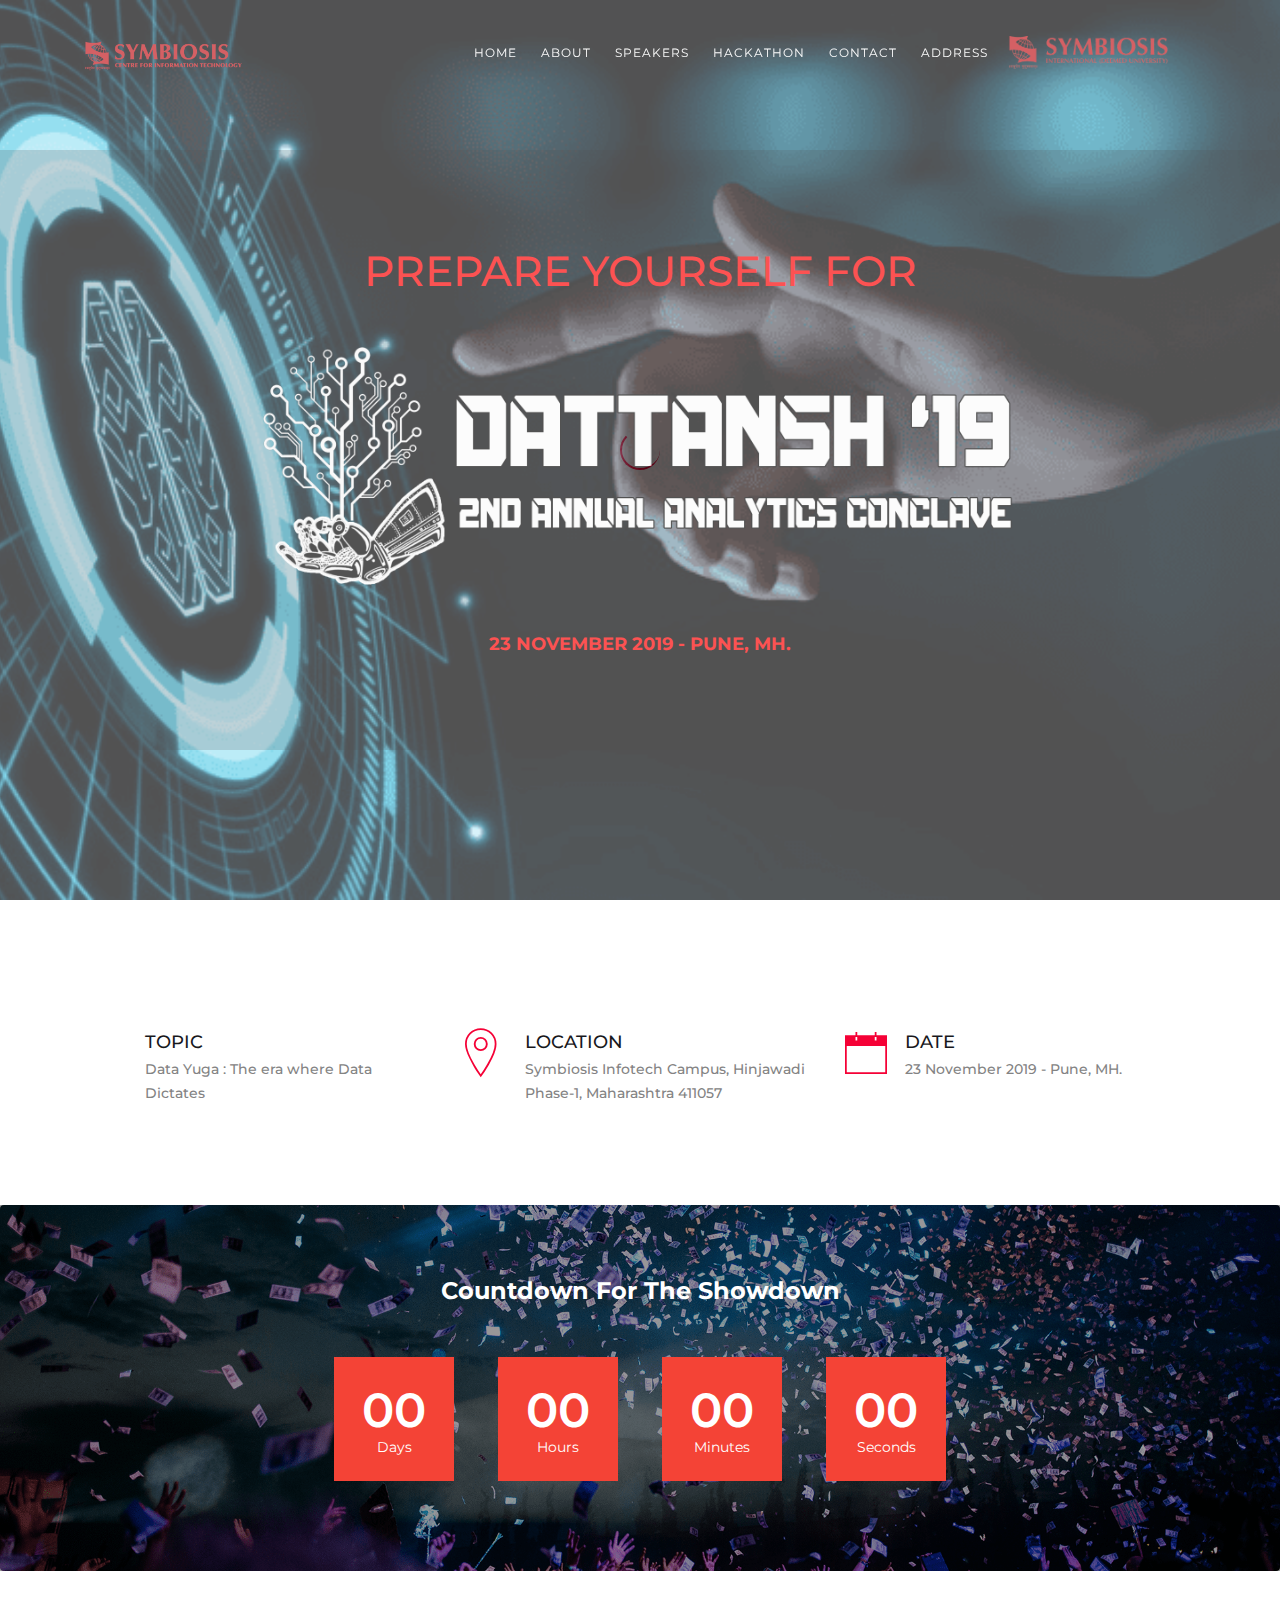
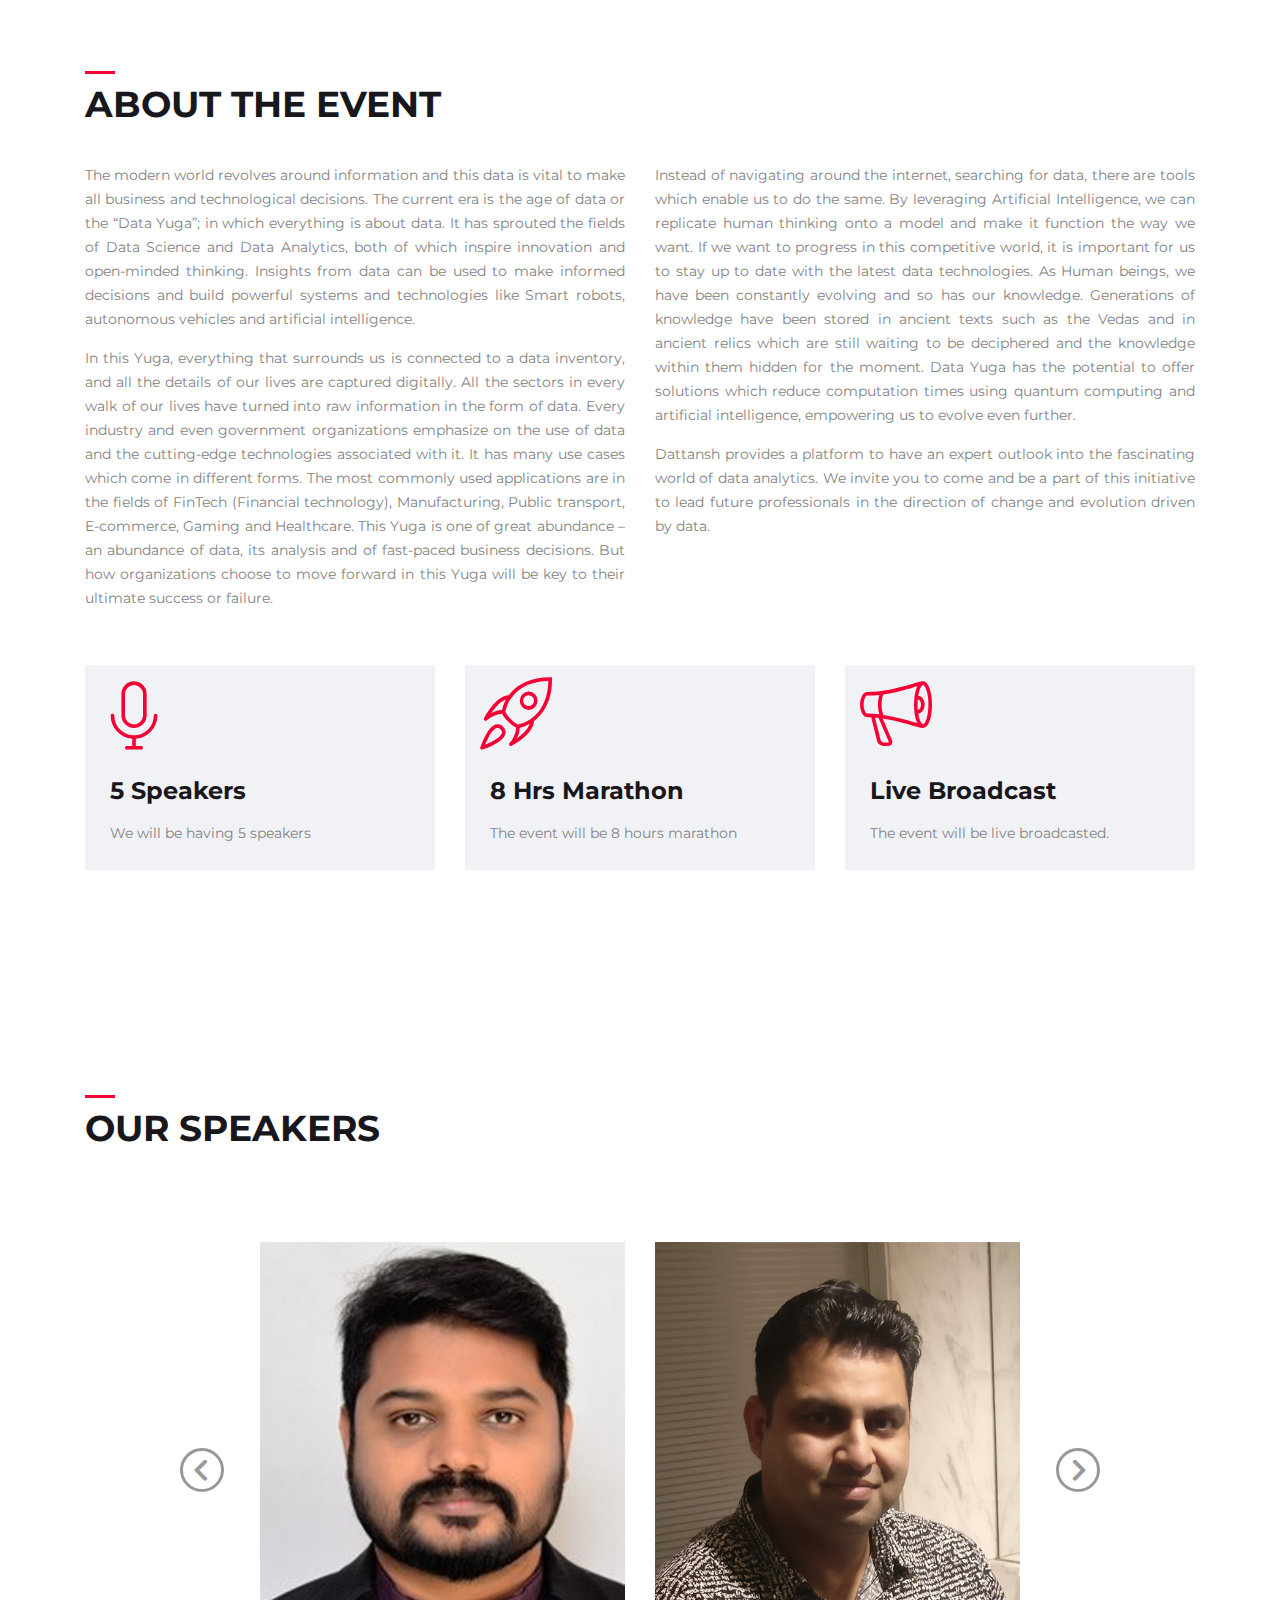
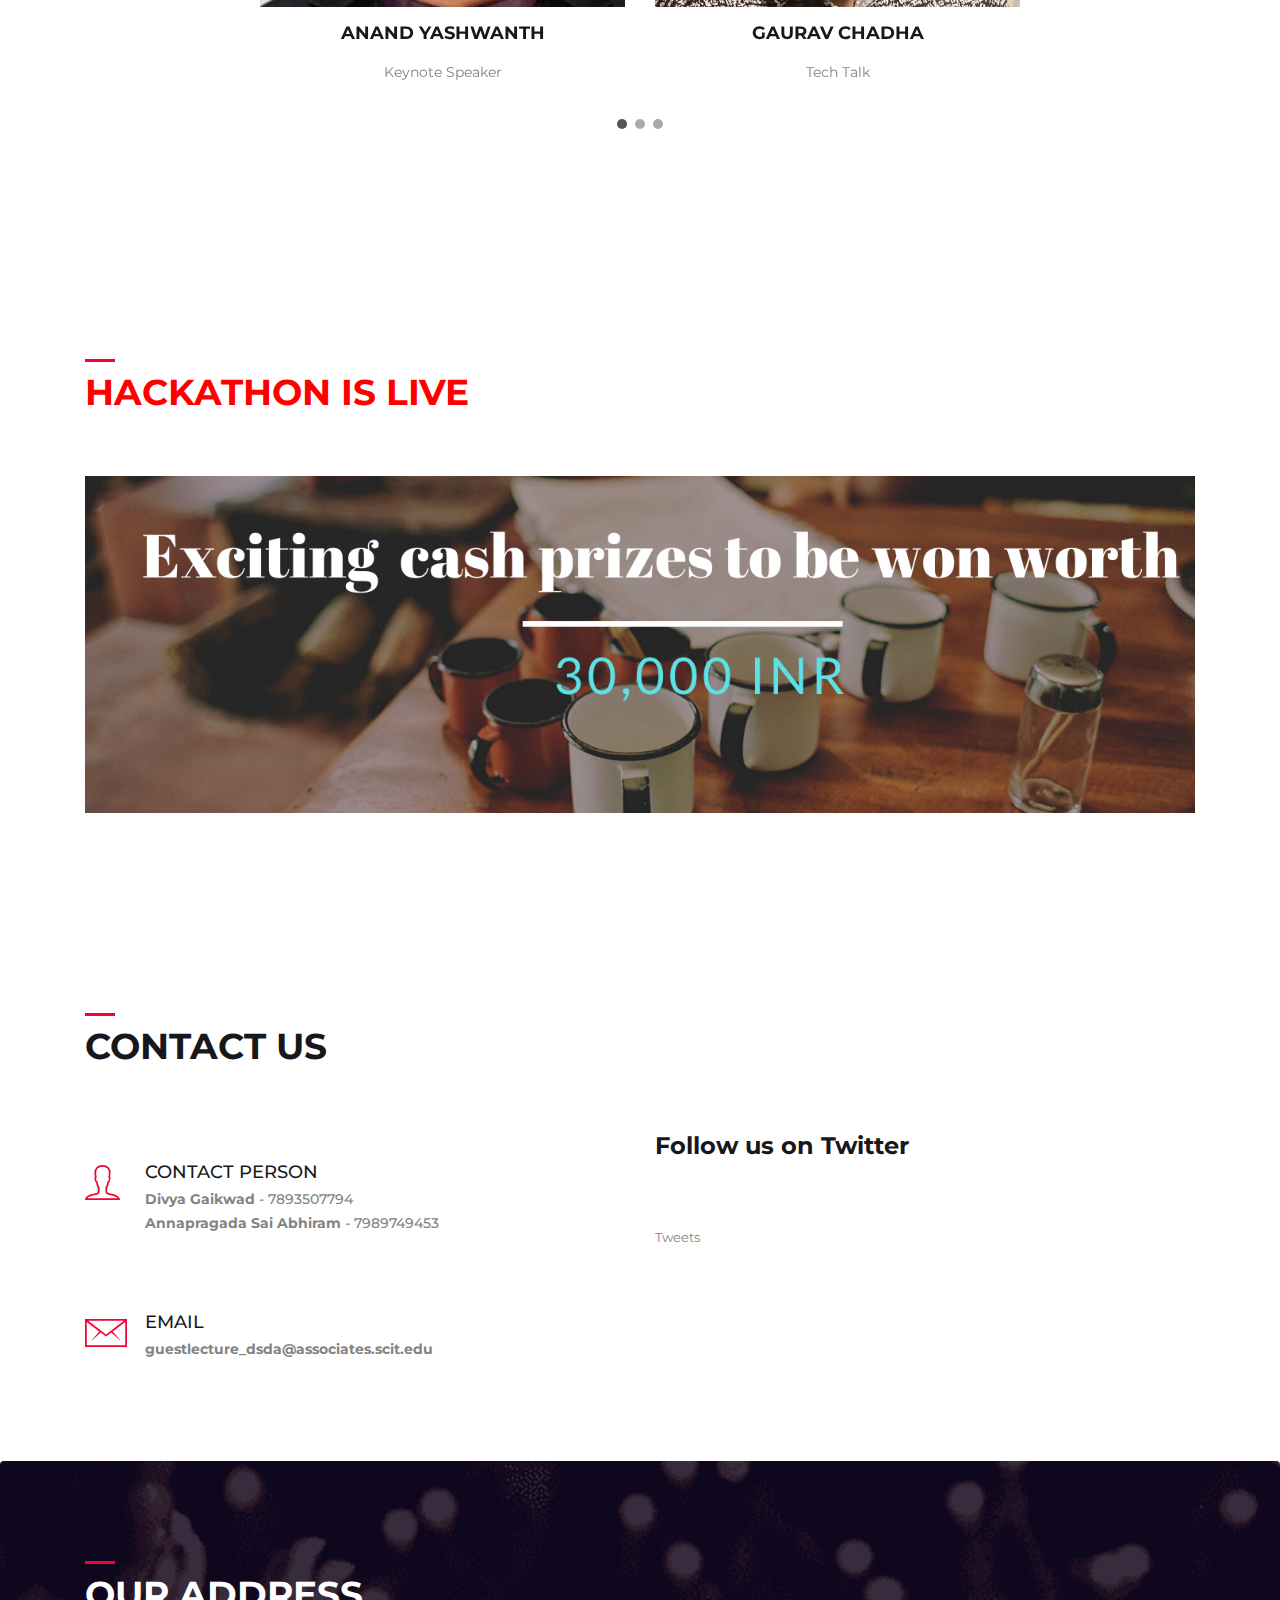
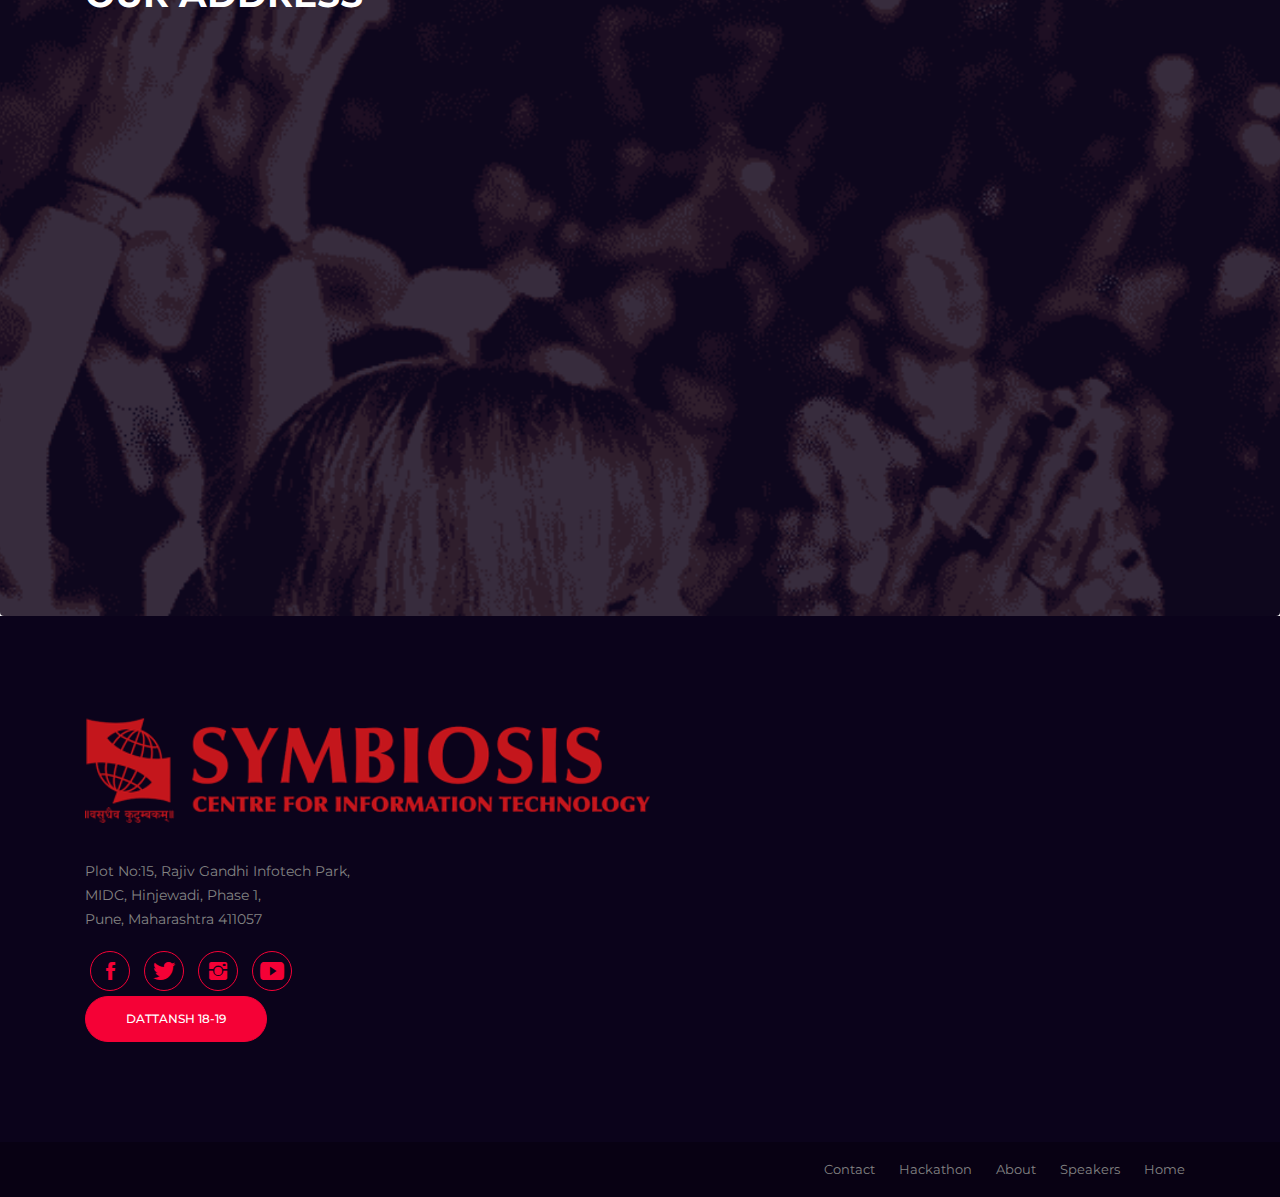
<file: index.html>
<!DOCTYPE html>
<html lang="en">
<head><meta http-equiv="Content-Type" content="text/html; charset=utf-8">
    <!-- ========== Meta Tags ========== -->
    
    <meta name="description" content="Dattansh'19 -SCIT">
    <meta name="keywords" content="Dattansh'19 , scit , siu, symbiosis">
    <meta name="author" content="msbhamu">
    <meta name="viewport" content="width=device-width, initial-scale=1, maximum-scale=1">
    <!-- ========== Title ========== -->
    
    
    <link rel="icon" href="img/favicon19.png" type="image/png">
    <title> Dattansh'19 - Annual Conclave</title>
    <!-- ========== Favicon Ico ========== -->
    <!--<link rel="icon" href="fav.ico">-->
    <!-- ========== STYLESHEETS ========== -->
    <!-- Bootstrap CSS -->
    <link href="assets/css/bootstrap.min.css" rel="stylesheet">
    <!-- Fonts Icon CSS -->
    <link href="assets/css/font-awesome.min.css" rel="stylesheet">
    <link href="assets/css/et-line.css" rel="stylesheet">
    <link href="assets/css/ionicons.min.css" rel="stylesheet">
    <!-- Carousel CSS -->
    <link href="assets/css/owl.carousel.min.css" rel="stylesheet">
    <link href="assets/css/owl.theme.default.min.css" rel="stylesheet">
    <!-- Animate CSS -->
    <link rel="stylesheet" href="assets/css/animate.min.css">
    <!-- Custom styles for this template -->
    <link href="assets/css/main.css" rel="stylesheet">
    <style type="text/css">
        
.hovereffect {
float:left;
overflow:hidden;
position:relative;
text-align:center;
cursor:default;
}

.hovereffect .overlay {
width:100%;
height:100%;
position:absolute;
overflow:hidden;
top:0;
left:0;
opacity:0;
background-color:rgba(0,0,0,0.5);
-webkit-transition:all .4s ease-in-out;
transition:all .4s ease-in-out
}

.hovereffect img {
display:block;
position:relative;
-webkit-transition:all .4s linear;
transition:all .4s linear;
}

.hovereffect h2 {
text-transform:uppercase;
color:#fff;
text-align:center;
position:relative;
font-size:17px;
background:rgba(0,0,0,0.6);
-webkit-transform:translatey(-100px);
-ms-transform:translatey(-100px);
transform:translatey(-100px);
-webkit-transition:all .2s ease-in-out;
transition:all .2s ease-in-out;
padding:10px;
}

.hovereffect a.info {
text-decoration:none;
display:inline-block;
text-transform:uppercase;
color:#168de2;
border:1px solid #168de2;
background-color:transparent;
opacity:0;
filter:alpha(opacity=0);
-webkit-transition:all .2s ease-in-out;
transition:all .2s ease-in-out;
margin:50px 0 0;
padding:7px 14px;
}

.hovereffect a.info:hover {
box-shadow:0 0 5px #fff;
}

.hovereffect:hover img {
-ms-transform:scale(1.2);
-webkit-transform:scale(1.2);
transform:scale(1.2);
}

.hovereffect:hover .overlay {
opacity:1;
filter:alpha(opacity=100);
}

.hovereffect:hover h2,.hovereffect:hover a.info {
opacity:1;
filter:alpha(opacity=100);
-ms-transform:translatey(0);
-webkit-transform:translatey(0);
transform:translatey(0);
}

.hovereffect:hover a.info {
-webkit-transition-delay:.2s;
transition-delay:.2s;
}
    </style>
</head>
<body>
<div class="loader">
    <div class="loader-outter"></div>
    <div class="loader-inner"></div>
</div>

<!--header start here -->
<header class="header navbar fixed-top navbar-expand-md">
    <div class="container">
        <a class="navbar-brand logo" href="#">
            <img src="assets/img/logo.png" alt="Dattansh"/>
        </a>
        <button class="navbar-toggler" type="button" data-toggle="collapse" data-target="#headernav" aria-expanded="false" aria-label="Toggle navigation">
            <span class="lnr lnr-text-align-right"></span>
        </button>
        <div class="collapse navbar-collapse flex-sm-row-reverse" id="headernav">
            <ul class=" nav navbar-nav menu">
                <li class="nav-item">
                    <a class="nav-link active" href="#home">Home</a>
                </li>
                <li class="nav-item">
                        <a class="nav-link " href="#about">About</a>
                    </li>
                <li class="nav-item">
                    <a class="nav-link " href="#speakers">Speakers</a>
                </li>
                <li class="nav-item">
                    <a class="nav-link " href="#hackathon">Hackathon</a>
                </li>
                 <li class="nav-item">
                    <a class="nav-link " href="#contact">Contact</a>
                </li>
                <li class="nav-item">
                    <a class="nav-link " href="#address">Address</a>
                </li>
               
               
                <li class="search_btn">
                    <a class="navbar-brand logo" href="#">
                        <img src="assets/img/siu.png" alt="Evento"/>
                    </a>
                </li>
            </ul>
        </div>
    </div>
</header>
<!--header end here-->

<!--cover section slider -->
<section id="home" class="home-cover">
    <div class="cover_slider owl-carousel owl-theme">
        <div class="cover_item" style="background: url('assets/img/bg/slider5.png');">
             <div class="slider_content">
                <div class="slider-content-inner">
                    <div class="container">
                        <div class="slider-content-center">
                            <h2 class="cover-title" style="color:red;">
                                Prepare yourself for
                            </h2>
                             <img src="assets/img/logo5.png" alt="Evento" height="80%" width="100%" />
                            <p class="cover-date" style="color:red;">
                               <strong> 23 November 2019  - Pune, MH. </strong>
                            </p>
                           
                        </div>
                    </div>
                </div>
            </div>
        </div>
        <div class="cover_item" style="background: url('assets/img/bg/slider6.png');">
            <div class="slider_content">
                <div class="slider-content-inner">
                    <div class="container">
                        <div class="slider-content-left">
                            <h2 class="cover-title" style="color:red;">
                                Prepare yourself for
                            </h2>
                           <img src="assets/img/logo5.png" alt="Evento" height="80%" width="100%" />
                            <p class="cover-date" style="color:red;">
                               <strong> Data Yuga : The era where Data Dictates </strong>
                            </p>
                           
                        </div>
                    </div>
                </div>
            </div>
        </div>
        <div class="cover_item" style="background: url('assets/img/bg/slider7.png');">
            <div class="slider_content">
                <div class="slider-content-inner">
                    <div class="container">
                        <div class="slider-content-center">
                            <h2 class="cover-title" style="color:red;">
                                Prepare yourself for
                            </h2>
                            <img src="assets/img/logo5.png" alt="Evento" height="80%" width="100%" />
                            <p class="cover-date" style="color:red;">
                               <strong> Data Yuga : The era where Data Dictates </strong>
                            </p>
                           
                        </div>
                    </div>
                </div>
            </div>
        </div>
    </div>
  <!--   <div class="cover_nav">
        <ul class="cover_dots">
            <li class="active" data="0"><span>1</span></li>
            <li  data="1"><span>2</span></li>
            <li  data="2"><span>3</span></li>
        </ul>
    </div> -->
</section>
<!--cover section slider end -->

<!--event info -->
<section class="pt100 pb100">
    <div class="container">
        <div class="row justify-content-center">
            <div class="col-6 col-md-4  ">
                <div class="icon_box_two">
                    <i class="ion-ios-paperplanes-outline"></i>
                    <div class="content">
                        <h5 class="box_title">
                            Topic
                        </h5>
                        <p>
                            Data Yuga : The era where Data Dictates 
                        </p>
                    </div>
                </div>
            </div>

            <div class="col-6 col-md-4  ">
                <div class="icon_box_two">
                    <i class="ion-ios-location-outline"></i>
                    <div class="content">
                        <h5 class="box_title">
                            location
                        </h5>
                        <p>
                            Symbiosis Infotech Campus, Hinjawadi Phase-1, Maharashtra 411057
                        </p>
                    </div>
                </div>
            </div>

            <div class="col-6 col-md-4  ">
                <div class="icon_box_two">
                    <i class="ion-ios-calendar-outline"></i>
                    <div class="content">
                        <h5 class="box_title">
                            Date
                        </h5>
                        <p>
                            23 November 2019  - Pune, MH.
                        </p>
                    </div>
                </div>
            </div>

            <!-- <div class="col-6 col-md-3  ">
                <div class="icon_box_two">
                    <i class="ion-ios-pricetag-outline"></i>
                    <div class="content">
                        <h5 class="box_title">
                            tikets
                        </h5>
                        <p>
                            $65 early bird
                        </p>
                    </div>
                </div>
            </div> -->
        </div>
    </div>
</section>
<!--event info end -->


<!--event countdown -->
<section class="bg-img pt70 pb70" style="background-image: url('assets/img/bg/bg-img.png');">
    <div class="overlay_dark"></div>
    <div class="container">
        <div class="row justify-content-center">
            <div class="col-12 col-md-10">
                <h4 class="mb30 text-center color-light">Countdown For The Showdown</h4>
                <div class="countdown"></div>
            </div>
        </div>
    </div>
</section>
<!--event count down end-->


<!--about the event -->
<section id="about" class="pt100 pb100">
    <div class="container">
        <div class="section_title">
            <h3 class="title">
                About the event
            </h3>
        </div>
        <div class="row justify-content-center">
            <div class="col-12 col-md-6">
                <p style="text-align: justify;">
                   The modern world revolves around information and this data is vital to make all business and technological decisions. The current era is the age of data or the “Data Yuga”; in which everything is about data. It has sprouted the fields of Data Science and Data Analytics, both of which inspire innovation and open-minded thinking. Insights from data can be used to make informed decisions and build powerful systems and technologies like Smart robots, autonomous vehicles and artificial intelligence.   </p>
                   <p style="text-align: justify;">
                       In this Yuga, everything that surrounds us is connected to a data inventory, and all the details of our lives are captured digitally. All the sectors in every walk of our lives have turned into raw information in the form of data. Every industry and even government organizations emphasize on the use of data and the cutting-edge technologies associated with it. It has many use cases which come in different forms. The most commonly used applications are in the fields of FinTech (Financial technology), Manufacturing, Public transport, E-commerce, Gaming and Healthcare. This Yuga is one of great abundance – an abundance of data, its analysis and of fast-paced business decisions. But how organizations choose to move forward in this Yuga will be key to their ultimate success or failure.  
                   </p>
            </div>
            <div class="col-12 col-md-6">
                <p style="text-align: justify;">
                        Instead of navigating around the internet, searching for data, there are tools which enable us to do the same. By leveraging Artificial Intelligence, we can replicate human thinking onto a model and make it function the way we want. If we want to progress in this competitive world, it is important for us to stay up to date with the latest data technologies. As Human beings, we have been constantly evolving and so has our knowledge. Generations of knowledge have been stored in ancient texts such as the Vedas and in ancient relics which are still waiting to be deciphered and the knowledge within them hidden for the moment. Data Yuga has the potential to offer solutions which reduce computation times using quantum computing and artificial intelligence, empowering us to evolve even further. </p>
                        <p style="text-align: justify;">
                           Dattansh provides a platform to have an expert outlook into the fascinating world of data analytics. We invite you to come and be a part of this initiative to lead future professionals in the direction of change and evolution driven by data.  </p>
            

                      </div>
        </div>

        <!--event features-->
        <div  class="row justify-content-center mt30">
            <div class="col-12 col-md-6 col-lg-4">
                <div class="icon_box_one">
                    <i class="lnr lnr-mic"></i>
                    <div class="content">
                        <h4>5 Speakers</h4>
                        <p>
                     We will be having 5 speakers
                        </p>
                        
                    </div>
                </div>
            </div>

            <div class="col-12 col-md-6 col-lg-4">
                <div class="icon_box_one">
                    <i class="lnr lnr-rocket"></i>
                    <div class="content">
                        <h4>8 hrs Marathon</h4>
                        <p>
                            The event will be 8 hours marathon  </p>
                   
                    </div>
                </div>
            </div>

            <div class="col-12 col-md-6 col-lg-4">
                <div class="icon_box_one">
                    <i class="lnr lnr-bullhorn"></i>
                    <div class="content">
                        <h4>Live Broadcast</h4>
                        <p>
                            The event will be live broadcasted.
                        </p>
                     
                    </div>
                </div>
            </div>

            <!-- <div class="col-12 col-md-6 col-lg-3">
                <div class="icon_box_one">
                    <i class="lnr lnr-clock"></i>
                    <div class="content">
                        <h4>Early Bird</h4>
                        <p>
                            Lorem ipsum dolor sit amet, consectetur adipiscing elit. In rhoncus massa nec graviante.
                        </p>
                        <a href="#">read more</a>
                    </div>
                </div>
            </div> -->
        </div>
        <!--event features end-->
    </div>
</section>
<!--about the event end -->


<!--speaker section-->
<section id="speakers" class="pt100 pb100">
    <div class="container">
        <div class="section_title mb50">
            <h3 class="title">
               our speakers
            </h3>
        </div>
    </div>


<div class="container">
    <div class="row">
        <div class="col-md-10 col-center m-auto">
            <div id="myCarousel" class="carousel slide" data-ride="carousel" data-interval="0">
            <!-- Carousel indicators -->
            <ol class="carousel-indicators">
                <li data-target="#myCarousel" data-slide-to="0" class="active"></li>
                <li data-target="#myCarousel" data-slide-to="1"></li>
                <li data-target="#myCarousel" data-slide-to="2"></li>
            </ol>   
            <!-- Wrapper for carousel items -->
            <div class="carousel-inner">
                <div class="item carousel-item active">
                    <div class="row">
                        <div class="col-sm-6">

 <div class="hovereffect">
        <img class="img-responsive" src="assets/img/speakers/speaker1.png" alt="">
        <div class="thumb-content">
        <h5 class="name">ANAND YASHWANTH</h5>
                        <p class="position">Keynote Speaker</p>
                    </div>
        <div class="overlay">
          <h2>Director of Artificial Intelligence and Machine Learning at Hitachi Consulting</h2>
          <p style="color: white">Has domain strength in Manufacturing,Retail , Insurance and Banking
18+ years of experience in leading R&D groups involving technologies like AI,ML,IoT,Blockchain and Mixed Reality
6 Patents filed in his name on emerging technologies like AI,IOT, Augmented Reality
</p>
            <a class="info" href="https://www.linkedin.com/in/anand-yashwanth-6566071/" target="_blank"><i class="ion-social-linkedin"></i></a>
        </div>
    </div>

                        </div>
                        <div class="col-sm-6">

 <div class="hovereffect">
        <img class="img-responsive" src="assets/img/speakers/speaker2.png" alt="">
        <div class="thumb-content">
        <h5 class="name">GAURAV CHADHA</h5>
                        <p class="position">Tech Talk</p>
                    </div>
        <div class="overlay">
          <h2>Senior ACES Manager Operational Excellence at Amazon</h2>
          <p style="color: white">Lean Six Sigma Master Black Belt with expertise in Business Excellence Domain
Expertise on Process Re-engineering, Transformation, Transitions & Machine Learning
Expertise on Voice of Customer (VOC) Analytics 
. Pioneered in leading benchmark certifications: COPC 6.0, ISO 9001:2008, ISO 27001:2013, PCI DSS 2.0 & PCMM L3 at Organization Level.
</p>
            <a class="info" href=" https://www.linkedin.com/in/gaurav-chadha/" target="_blank"><i class="ion-social-linkedin"></i></a>
        </div>
    </div>
                        </div>              
                       
                    </div>
                </div>
                <div class="item carousel-item">
                    <div class="row">
                        <div class="col-sm-6">

 <div class="hovereffect">
        <img class="img-responsive" src="assets/img/speakers/speaker3.png" alt="">
        <div class="thumb-content">
        <h5 class="name">VIKASH SINGH</h5>
                        <p class="position">Tech Talk</p>
                    </div>
        <div class="overlay">
          <h2>Senior Data Scientist at Maersk</h2>
          <p style="color: white">15+ years of Experience spanning across sectors such as Shipping, Logistics, Education, Media, Retail and Manufacturing domains Expertise in Predictive Modeling,Machine Learning ,NLP ,Deep Learning and Business Strategies and Models</p>
            <a class="info" href="https://www.linkedin.com/in/vikashsingh29/" target="_blank"><i class="ion-social-linkedin"></i></a>
        </div>
    </div>

                        </div>
                        <div class="col-sm-6">
                           
    <div class="hovereffect">
        <img class="img-responsive" src="assets/img/speakers/speaker4.png" alt="">
        <div class="thumb-content">
        <h5 class="name">VISHESH AGRWAL</h5>
                        <p class="position">Product Expo</p>
                    </div>
        <div class="overlay">
          <h2>CEO and Co-Founder of VchipTechnologies</h2>
          <p style="color: white">Developed digital educational platform namely Vchip-edu
Focused on Applying Artificial Intelligence and Machine Learning in Applications on multiple platforms (iOS,Android)
</p>
            <a class="info" href=" https://www.linkedin.com/in/vishesh-agrawal-3bba6323/" target="_blank"><i class="ion-social-linkedin"></i></a>
        </div>
    </div>


                        </div>
                        
                    </div>
                </div>
                 <div class="item carousel-item">
                    <div class="row">
                        <div class="col-sm-6">
<div class="hovereffect">
        <img class="img-responsive" src="assets/img/speakers/speaker4.png" alt="">
        <div class="thumb-content">
        <h5 class="name">VISHESH AGRWAL</h5>
                        <p class="position">Product Expo</p>
                    </div>
        <div class="overlay">
          <h2>CEO and Co-Founder of VchipTechnologies</h2>
          <p style="color: white">Developed digital educational platform namely Vchip-edu
Focused on Applying Artificial Intelligence and Machine Learning in Applications on multiple platforms (iOS,Android)
</p>
            <a class="info" href=" https://www.linkedin.com/in/vishesh-agrawal-3bba6323/" target="_blank"><i class="ion-social-linkedin"></i></a>
        </div>
    </div>
                        </div> 
                        <div class="col-sm-6">

<div class="hovereffect">
        <img class="img-responsive" src="assets/img/speakers/speaker5.png" alt="">
        <div class="thumb-content">
        <h5 class="name">SANJAY HINGORANI</h5>
                        <p class="position">Product Expo</p>
                    </div>
        <div class="overlay">
          <h2>Product Expo</h2>
          <p style="color: white">21 years of experience in the Information Technology & Financial Services industry in Tier1 organization
Technology Leader of  AI, Deep Learning / ML, NLP, Block chain, DLT, Enterprise Architecture and Data Engineering. 
</p>
            <a class="info" href="https://www.linkedin.com/in/sanjay-hingorani-b1101825/" target="_blank"><i class="ion-social-linkedin"></i></a>
        </div>
    </div>
                        </div>    
                    </div>
                </div>
            </div>
            <!-- Carousel controls -->
            <a class="carousel-control left carousel-control-prev" href="#myCarousel" data-slide="prev">
                <i class="fa fa-angle-left"></i>
            </a>
            <a class="carousel-control right carousel-control-next" href="#myCarousel" data-slide="next">
                <i class="fa fa-angle-right"></i>
            </a>
        </div>
        </div>
    </div>
</div>
</section>
<!--speaker section end -->

<!--Price section-->
<!-- <section class="pb100">
    <div class="container">
        <div class="section_title mb50">
            <h3 class="title">
                Pricing table
            </h3>
        </div>

        <div class="row justify-content-center">
            <div class="col-md-4 col-12">
                <div class="price_box active">
                    <div class="price_highlight">
                        recommended
                    </div>
                   <div class="price_header">
                       <h4>
                           Early Bird
                       </h4>
                       <h6>
                           For the fast ones
                       </h6>
                   </div>
                    <div class="price_tag">
                        65 <sup>$</sup>
                    </div>
                    <div class="price_features">
                        <ul>
                            <li>
                                Early Entrance
                            </li>
                            <li>
                                Front seat
                            </li>
                            <li>
                                Complementary Drinks
                            </li>
                            <li>
                                Promo Gift
                            </li>
                        </ul>
                    </div>
                    <div class="price_footer">
                        <a href="#" class="btn btn-primary btn-rounded">Purchase</a>
                    </div>
                </div>
            </div>
            <div class="col-md-4 col-12">
                <div class="price_box">
                    <div class="price_header">
                        <h4>
                            Start up
                        </h4>
                        <h6>
                            For the begginers
                        </h6>
                    </div>
                    <div class="price_tag">
                        85 <sup>$</sup>
                    </div>
                    <div class="price_features">
                        <ul>
                            <li>
                                Early Entrance
                            </li>
                            <li>
                                Front seat
                            </li>
                            <li>
                                Complementary Drinks
                            </li>
                            <li>
                                Promo Gift
                            </li>
                        </ul>
                    </div>
                    <div class="price_footer">
                        <a href="#" class="btn btn-primary btn-rounded">Purchase</a>
                    </div>
                </div>
            </div>
            <div class="col-md-4 col-12">
                <div class="price_box">
                    <div class="price_header">
                        <h4>
                            Corporate
                        </h4>
                        <h6>
                            For the business
                        </h6>
                    </div>
                    <div class="price_tag">
                        95 <sup>$</sup>
                    </div>
                    <div class="price_features">
                        <ul>
                            <li>
                                Early Entrance
                            </li>
                            <li>
                                Front seat
                            </li>
                            <li>
                                Complementary Drinks
                            </li>
                            <li>
                                Promo Gift
                            </li>
                        </ul>
                    </div>
                    <div class="price_footer">
                        <a href="#" class="btn btn-primary btn-rounded">Purchase</a>
                    </div>
                </div>
            </div>
        </div>
    </div>
</section> -->
<!--price section end -->

<!--event calender-->

<section id="hackathon" class="pt100 pb100">
    <div class="container">
           <div class="section_title mb50">
            <h3 class="title" style="color:red;">
               Hackathon Is Live
            </h3>
        </div>
           <img src="assets/img/hackathon.png" alt="event">
        
    </div>
</section>
<!--event calender end -->

<!--brands section -->
<!-- <section class="bg-gray pt100 pb100">
    <div class="container">
        <div class="section_title mb50">
            <h3 class="title">
                our partners
            </h3>
        </div>
        <div class="brand_carousel owl-carousel">
            <div class="brand_item text-center">
                <img src="assets/img/brands/b1.png" alt="brand">
            </div>
            <div class="brand_item text-center">
                <img src="assets/img/brands/b2.png" alt="brand">
            </div>

            <div class="brand_item text-center">
                <img src="assets/img/brands/b3.png" alt="brand">
            </div>
            <div class="brand_item text-center">
                <img src="assets/img/brands/b4.png" alt="brand">
            </div>
            <div class="brand_item text-center">
                <img src="assets/img/brands/b5.png" alt="brand">
            </div>
        </div>
    </div>
</section> -->
<!--brands section end-->
<section id="contact" class="pt100 pb100">
    <div class="container">
        <div class="section_title mb50">
            <h3 class="title">
                Contact Us
            </h3>
        </div>
        <div class="row justify-content-center">
            <div class="col-6 col-md-6  ">
                <div class="icon_box_two">
                    <i class="ion-ios-person-outline"></i>
                    <div class="content">
                        <h5 class="box_title">
                            Contact Person
                        </h5>
                        <p>
                           <strong> Divya Gaikwad </strong>- 7893507794 <br>
                           <strong> Annapragada Sai Abhiram </strong> - 7989749453
                        </p>
                        
                    </div>
                    <br><br><brs>
                        <div class="icon_box_two" style="margin-top: 100px">
                    <i class="ion-ios-email-outline"></i>
                     <div class="content">
                        <h5 class="box_title">
                            Email
                        </h5>
                        <p>
                           <strong>  guestlecture_dsda@associates.scit.edu </strong>
                        </p>
                    </div>
                </div>
               
                </div>
            </div>

 <div class="col-sm-6">
            <h4 class="text-blacks">Follow us on Twitter</h4><br>
            <p>
              <a class="twitter-timeline" href="https://twitter.com/MBA_SCIT?s=09" data-chrome="nofooter noborders" data-height="470"><br />
              Tweets<br />
              </a><br />
              <script>!function(d,s,id){var js,fjs=d.getElementsByTagName(s)[0],p=/^http:/.test(d.location)?'http':'https';if(!d.getElementById(id)){js=d.createElement(s);js.id=id;js.src=p+"://platform.twitter.com/widgets.js";fjs.parentNode.insertBefore(js,fjs);}}(document,"script","twitter-wjs");</script>
            </p>
          </div>
          

            <!-- <div class="col-6 col-md-3  ">
                <div class="icon_box_two">
                    <i class="ion-ios-pricetag-outline"></i>
                    <div class="content">
                        <h5 class="box_title">
                            tikets
                        </h5>
                        <p>
                            $65 early bird
                        </p>
                    </div>
                </div>
            </div> -->
        </div>
    </div>
</section>
<!--brands section end-->

<!--get tickets section -->
<section id="address" class="bg-img pt100 pb100" style="background-image: url('assets/img/bg/tickets.png');">
    <div class="container">
        <div class="section_title mb30">
            <h3 class="title color-light">
                Our Address
            </h3>
        </div>
        <div class="row justify-content-center align-items-center">
            <div class="col-md-12 text-md-left text-center color-light">
                    
                            <div class="mu-venue-map">
                    <iframe src="https://www.google.com/maps/embed?pb=!1m18!1m12!1m3!1d3781.8013379492586!2d73.7341399496851!3d18.582993072052037!2m3!1f0!2f0!3f0!3m2!1i1024!2i768!4f13.1!3m3!1m2!1s0x3bc2bbb9f36ccd5f%3A0x326d8668fc94b0a3!2sSymbiosis%20Centre%20for%20Information%20Technology!5e0!3m2!1sen!2sin!4v1567831497436!5m2!1sen!2sin" width="100%" height="450" frameborder="0" style="border:0;" allowfullscreen=""></iframe>
                            </div>
                        </div>
    
                        
                        </div>
            </div>
        </div>
    </div>
</section>
<!--get tickets section end-->
 
<!--footer start -->
<footer>
    <div class="container">
        <div class="row justify-content-center">

            <div class="col-md-12 col-12">
                <div class="footer_box">
                    <div class="footer_header">
                        <div class="footer_logo">
                            <img src="assets/img/logo.png" alt="evento">
                        </div>
                    </div>
                    <div class="footer_box_body">
                        <p>
                                Plot No:15, Rajiv Gandhi Infotech Park,<br> MIDC, Hinjewadi, Phase 1,<br> Pune, Maharashtra 411057
                            </p>
                        <ul class="footer_social">
                           
                            <li>
                                <a href="https://www.facebook.com/Guest-Lecture-Committee-DSDA-283281448951372/" target="_blank"><i class="ion-social-facebook"></i></a>
                            </li>
                            <li>
                                <a href="https://twitter.com/MBA_SCIT?s=09" target="_blank"><i class="ion-social-twitter"></i></a>
                            </li>
                            <li>
                                <a href="https://instagram.com/guestlecture_dsda?igshid=lyzy2z99nl61" target="_blank" ><i class="ion-social-instagram"></i></a>
                            </li>
                            <li>
                                <a href="https://www.youtube.com/watch?v=5HfNdQAC31g" target="_blank" ><i class="ion-social-youtube"></i></a>
                            </li>

                        </ul>
                         <li style="list-style-type:none" style="margin: 15px;">
                   <a href="dattansh 18-19" target="_blank" class=" btn btn-primary btn-rounded" >
                                Dattansh 18-19
                            </a>
                </li>
                    </div>
                </div>
            </div>

          
            <!-- <div class="col-12 col-md-4">
                <div class="footer_box">
                    <div class="footer_header">
                        <h4 class="footer_title">
                            subscribe to our newsletter
                        </h4>
                    </div>
                    <div class="footer_box_body">
                        <div class="newsletter_form">
                            <input type="email" class="form-control" placeholder="E-Mail here">
                            <button class="btn btn-rounded btn-block btn-primary">SUBSCRIBE</button>
                        </div>
                    </div>
                </div>
            </div> -->
        </div>
    </div>
</footer>
<div class="copyright_footer">
    <div class="container">
        <div class="row justify-content-center">
            <div class="col-md-6 col-12">
          <!--       <p>
Copyright &copy;<script>document.write(new Date().getFullYear());</script> All rights reserved | Symbiosis <i class="fa fa-heart-o" aria-hidden="true"></i> by <a href="https://dattansh.scit.edu" target="_blank">Dattansh</a>
</p> -->
            </div>
            <div class="col-12 col-md-6 ">
                <ul class="footer_menu">
                    <li>
                        <a href="#home">Home</a>
                    </li>
                    <li>
                        <a href="#speakers">Speakers</a>
                    </li>
                    <li>
                        <a href="#about">about</a>
                    </li>
                    <li>
                        <a href="#hackathon">Hackathon</a>
                    </li>
                    <li>
                        <a href="#contact">Contact</a>
                    </li>
                </ul>
            </div>
        </div>
    </div>
</div>
<!--footer end -->

<!-- jquery -->
<script src="assets/js/jquery.min.js"></script>
<!-- bootstrap -->
<script src="assets/js/popper.js"></script>
<script src="assets/js/bootstrap.min.js"></script>
<script src="assets/js/waypoints.min.js"></script>
<!--slick carousel -->
<script src="assets/js/owl.carousel.min.js"></script>
<!--parallax -->
<script src="assets/js/parallax.min.js"></script>
<!--Counter up -->
<script src="assets/js/jquery.counterup.min.js"></script>
<!--Counter down -->
<script src="assets/js/jquery.countdown.min.js"></script>
<!-- WOW JS -->
<script src="assets/js/wow.min.js"></script>
<!-- Custom js -->
<script src="assets/js/main.js"></script>
<script>
$('#myCarousel').carousel({
    interval: 2000
});
</script>
</body>
</html>
</file>
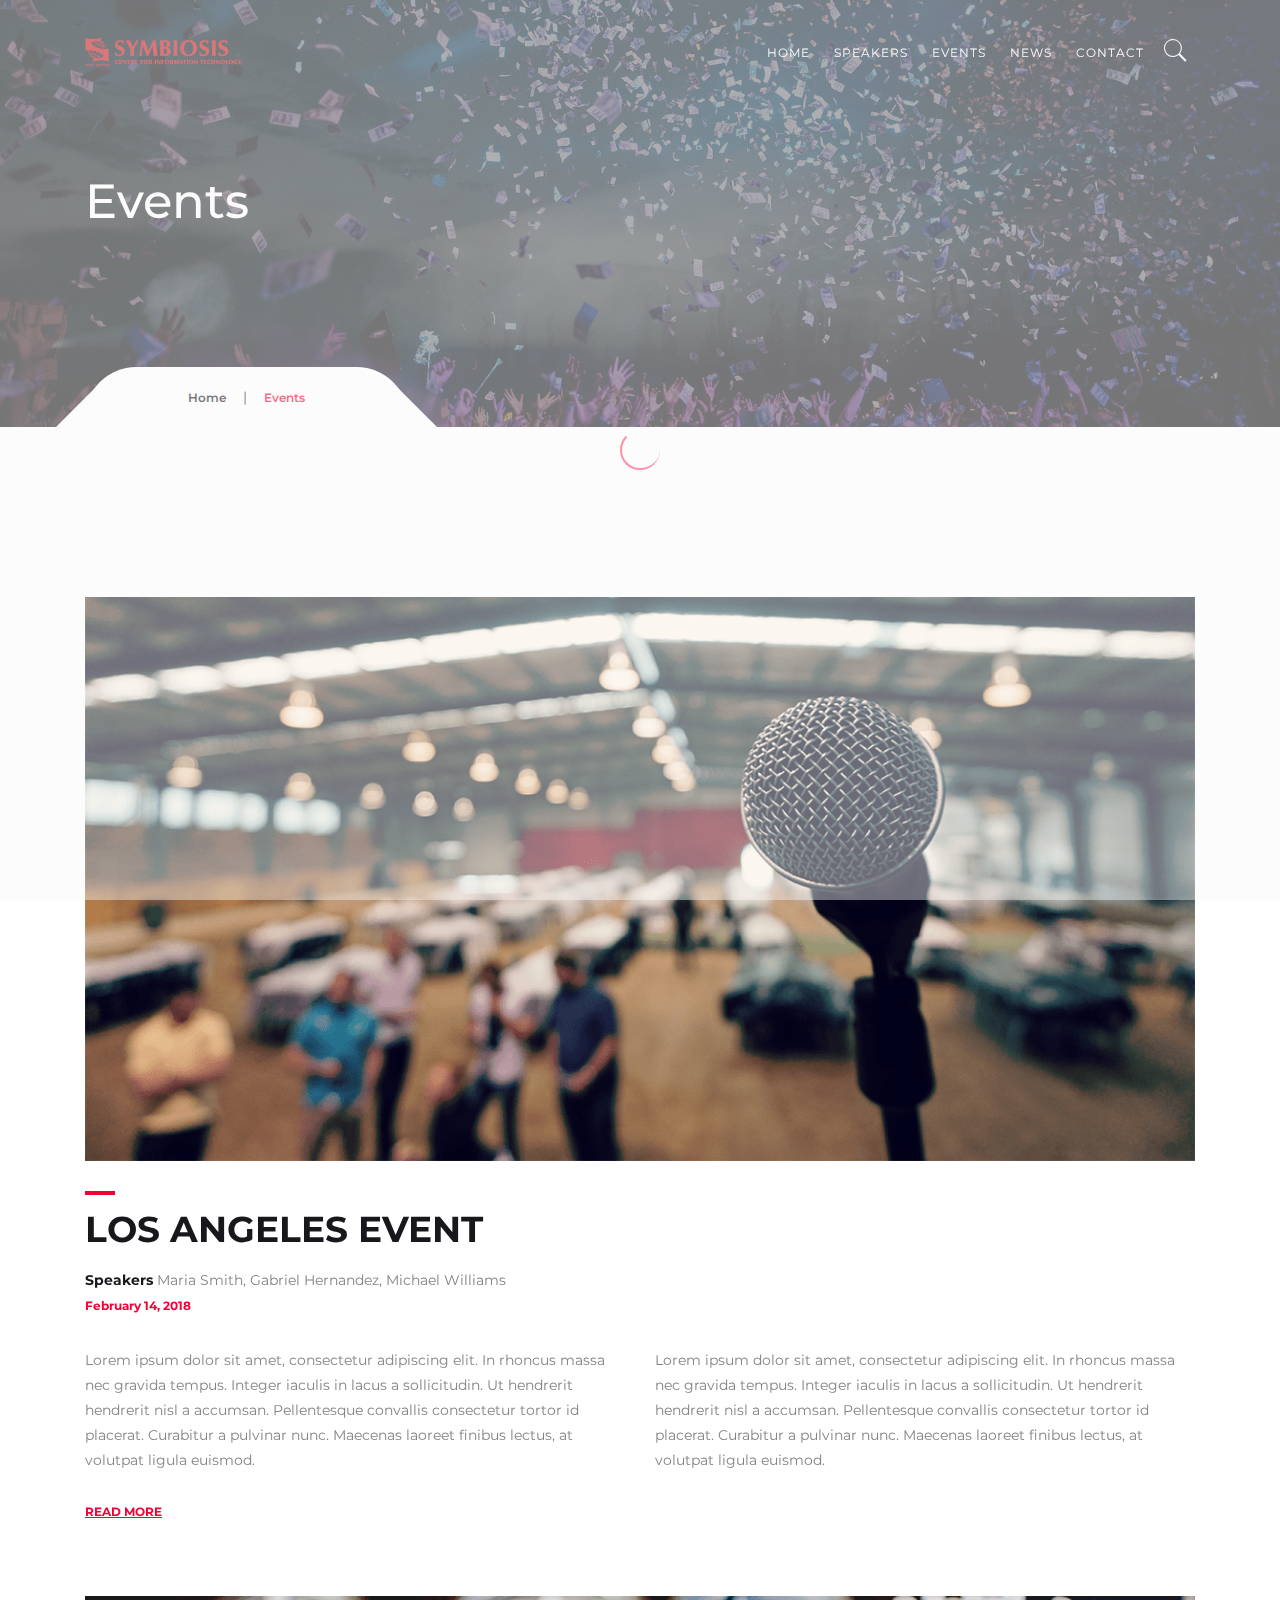
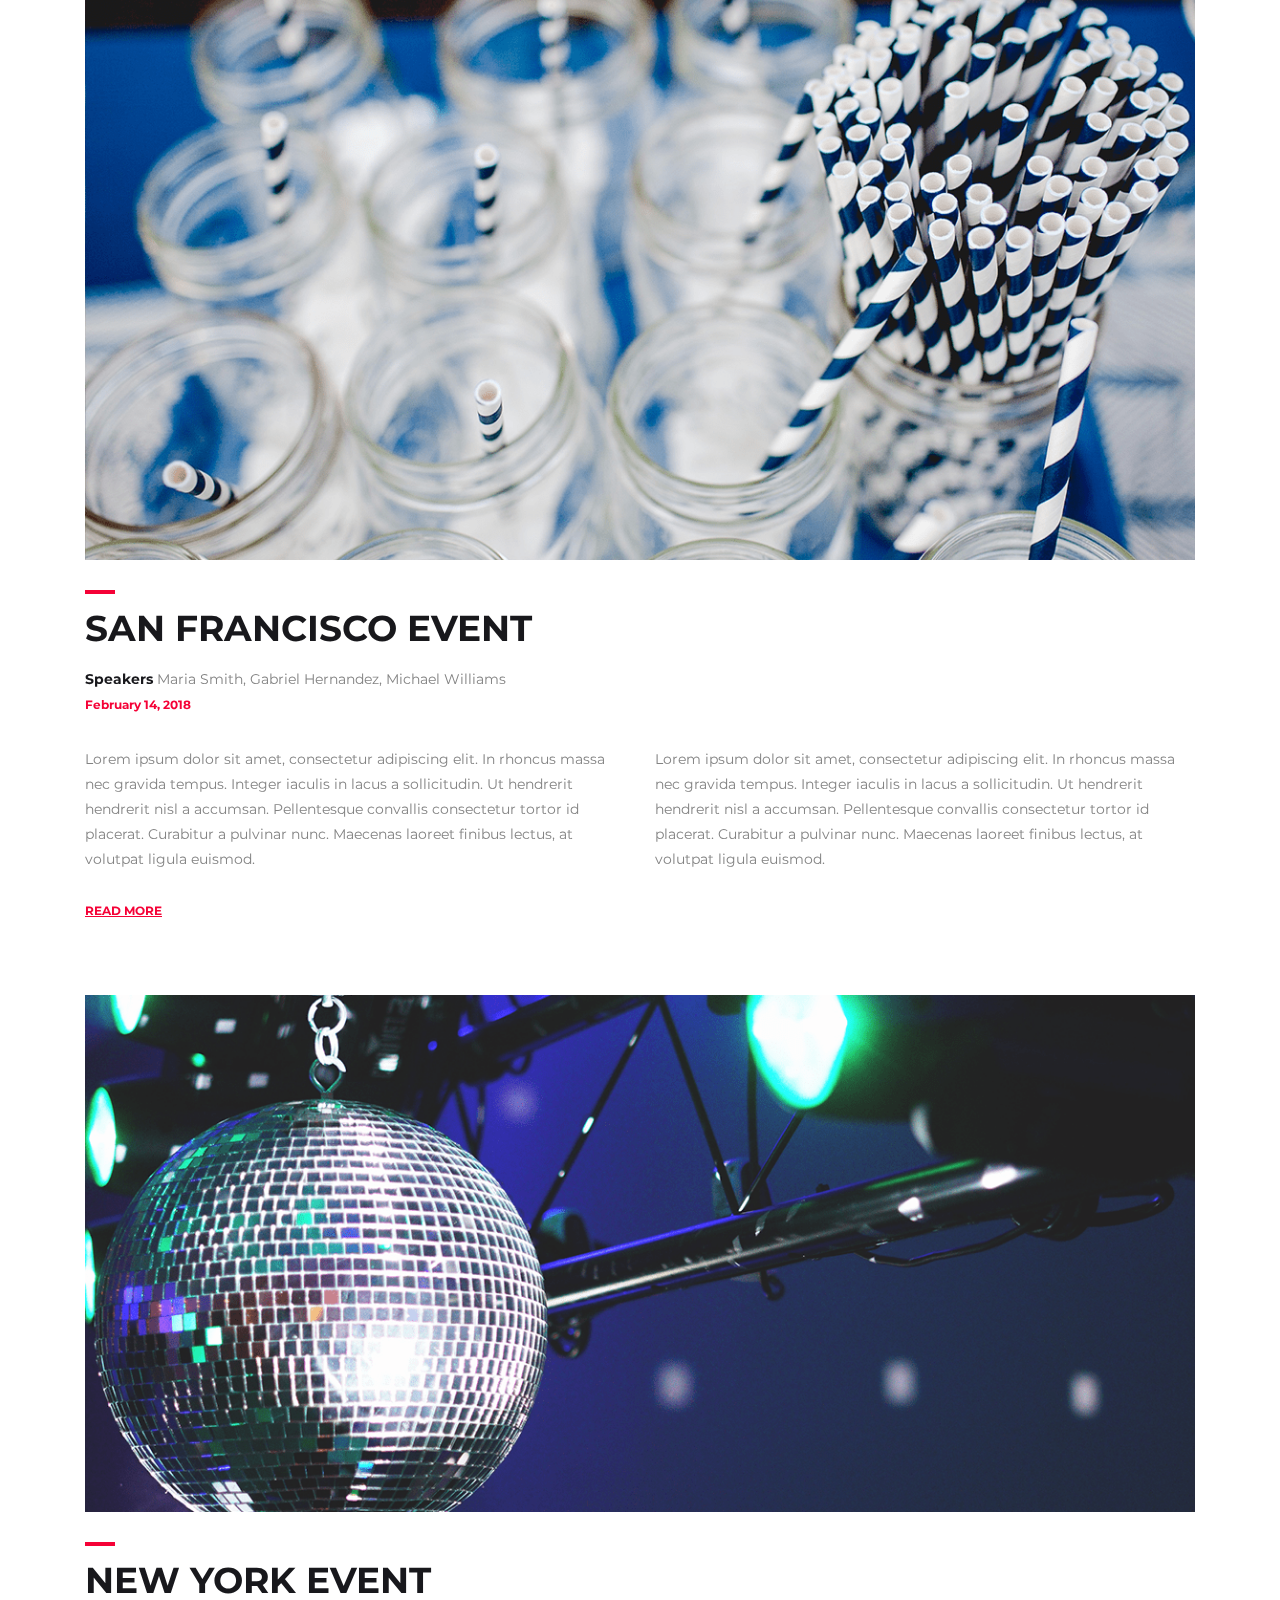
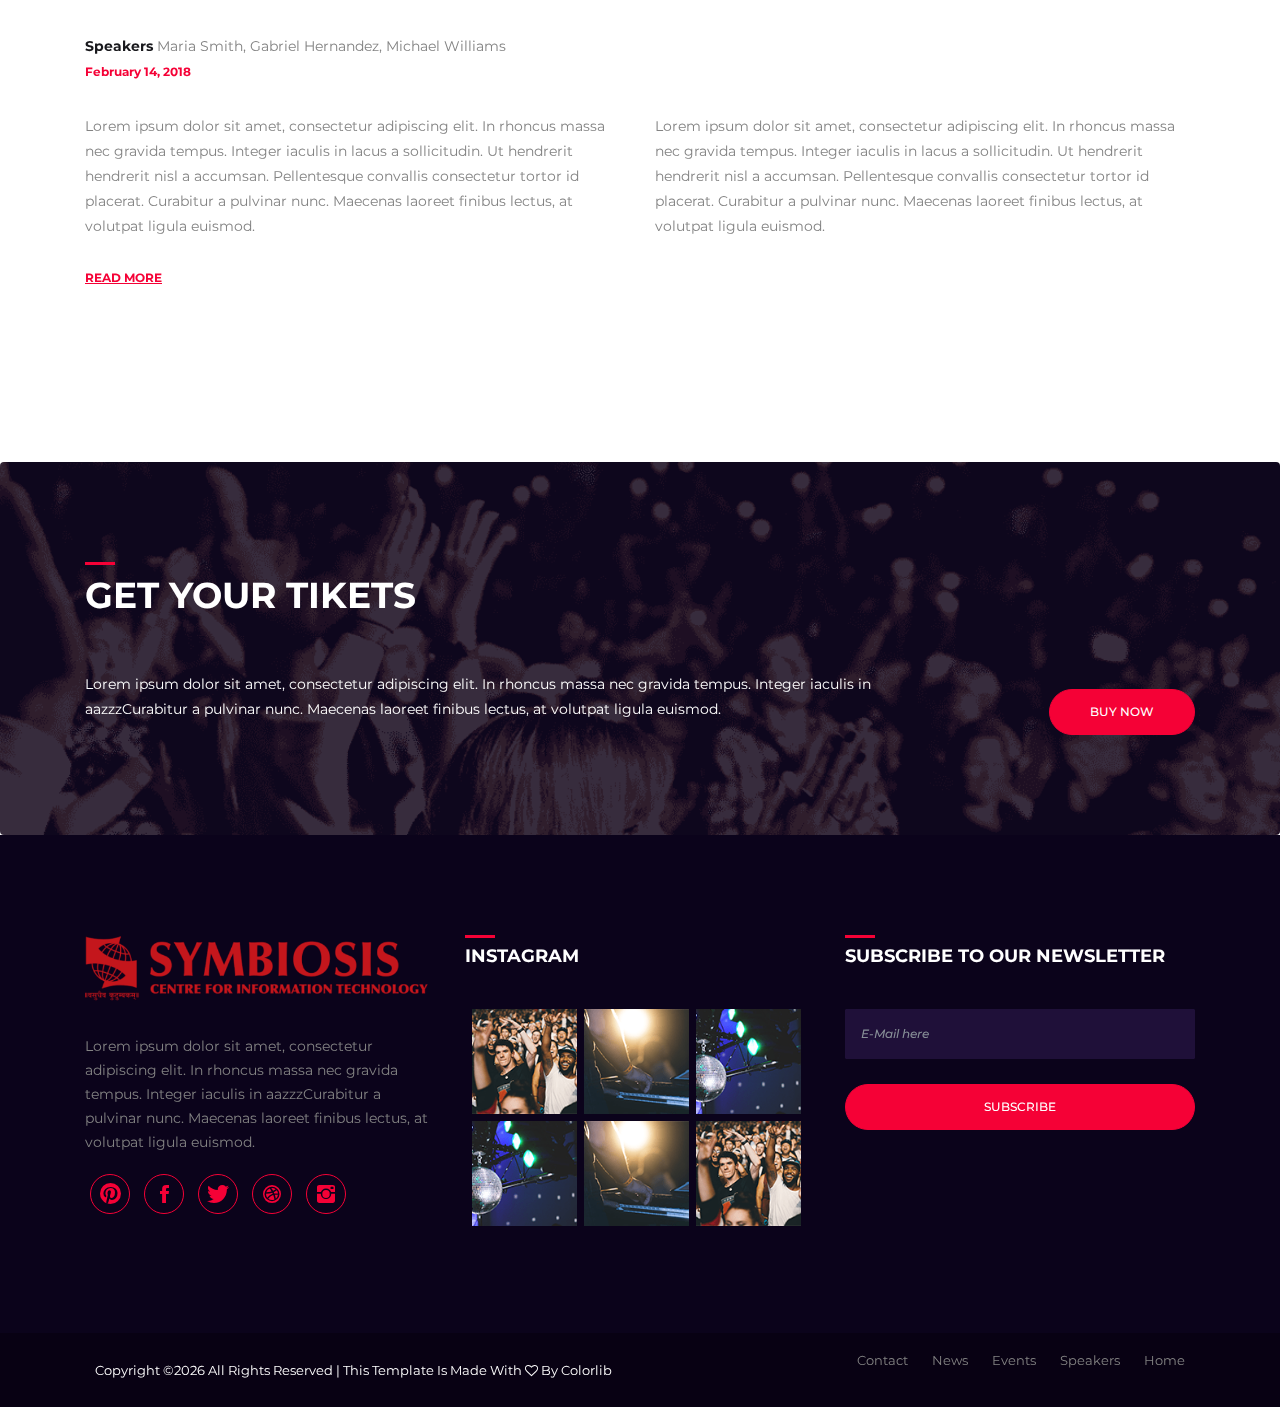
<file: events.html>
<!DOCTYPE html>
<html lang="en">
<head>
    <!-- ========== Meta Tags ========== -->
    <meta charset="UTF-8">
    <meta name="description" content="Evento -Event Html Template">
    <meta name="keywords" content="Evento , Event , Html, Template">
    <meta name="author" content="ColorLib">
    <meta name="viewport" content="width=device-width, initial-scale=1, maximum-scale=1">
    <!-- ========== Title ========== -->
    <title> Evento - Event Html Template</title>
    <!-- ========== Favicon Ico ========== -->
    <!--<link rel="icon" href="fav.ico">-->
    <!-- ========== STYLESHEETS ========== -->
    <!-- Bootstrap CSS -->
    <link href="assets/css/bootstrap.min.css" rel="stylesheet">
    <!-- Fonts Icon CSS -->
    <link href="assets/css/font-awesome.min.css" rel="stylesheet">
    <link href="assets/css/et-line.css" rel="stylesheet">
    <link href="assets/css/ionicons.min.css" rel="stylesheet">
    <!-- Carousel CSS -->
    <link href="assets/css/owl.carousel.min.css" rel="stylesheet">
    <link href="assets/css/owl.theme.default.min.css" rel="stylesheet">
    <!-- Animate CSS -->
    <link rel="stylesheet" href="assets/css/animate.min.css">
    <!-- Custom styles for this template -->
    <link href="assets/css/main.css" rel="stylesheet">
</head>
<body>
<div class="loader">
    <div class="loader-outter"></div>
    <div class="loader-inner"></div>
</div>

<!--header start here -->
<header class="header navbar fixed-top navbar-expand-md">
    <div class="container">
        <a class="navbar-brand logo" href="#">
            <img src="assets/img/logo.png" alt="Evento"/>
        </a>
        <button class="navbar-toggler" type="button" data-toggle="collapse" data-target="#headernav" aria-expanded="false" aria-label="Toggle navigation">
            <span class="lnr lnr-text-align-right"></span>
        </button>
        <div class="collapse navbar-collapse flex-sm-row-reverse" id="headernav">
            <ul class=" nav navbar-nav menu">
                <li class="nav-item">
                    <a class="nav-link active" href="#">Home</a>
                </li>
                <li class="nav-item">
                    <a class="nav-link " href="#">Speakers</a>
                </li>
                <li class="nav-item">
                    <a class="nav-link " href="#">Events</a>
                </li>
                <li class="nav-item">
                    <a class="nav-link " href="#">News</a>
                </li>
                <li class="nav-item">
                    <a class="nav-link " href="#">Contact</a>
                </li>
                <li class="search_btn">
                    <a  href="#">
                        <i class="ion-ios-search"></i>
                    </a>
                </li>
            </ul>
        </div>
    </div>
</header>
<!--header end here-->

<!--page title section-->
<section class="inner_cover parallax-window" data-parallax="scroll" data-image-src="assets/img/bg/bg-img.png">
    <div class="overlay_dark"></div>
    <div class="container">
        <div class="row justify-content-center align-items-center">
            <div class="col-12">
                <div class="inner_cover_content">
                    <h3>
                       Events
                    </h3>
                </div>
            </div>
        </div>

        <div class="breadcrumbs">
            <ul>
                <li><a href="#">Home</a>  |   </li>
                <li><span>Events</span></li>
            </ul>
        </div>
    </div>
</section>
<!--page title section end-->


<!--events section -->
<section class="pt100 pb100">
    <div class="container">

        <div class="event_box">
            <img src="assets/img/events/event1.png" alt="event">
            <div class="event_info">
                <div class="event_title">
                    Los Angeles Event
                </div>
                <div class="speakers">
                    <strong>Speakers</strong>
                    <span>Maria Smith,  Gabriel Hernandez,  Michael Williams</span>
                </div>
                <div class="event_date">
                    February 14, 2018
                </div>
            </div>
            <div class="event_word">
                <div class="row justify-content-center">
                    <div class="col-md-6 col-12">
                        Lorem ipsum dolor sit amet, consectetur adipiscing elit. In rhoncus massa nec gravida tempus. Integer iaculis in lacus a sollicitudin. Ut hendrerit hendrerit nisl a accumsan. Pellentesque convallis consectetur tortor id placerat. Curabitur a pulvinar nunc. Maecenas laoreet finibus lectus, at volutpat ligula euismod.
                    </div>
                    <div class="col-md-6 col-12">
                        Lorem ipsum dolor sit amet, consectetur adipiscing elit. In rhoncus massa nec gravida tempus. Integer iaculis in lacus a sollicitudin. Ut hendrerit hendrerit nisl a accumsan. Pellentesque convallis consectetur tortor id placerat. Curabitur a pulvinar nunc. Maecenas laoreet finibus lectus, at volutpat ligula euismod.
                    </div>
                </div>
            </div>
            <a href="#" class="readmore_btn">read more</a>
        </div>

        <div class="event_box">
            <img src="assets/img/events/event2.png" alt="event">
            <div class="event_info">
                <div class="event_title">
                    san francisco Event
                </div>
                <div class="speakers">
                    <strong>Speakers</strong>
                    <span>Maria Smith,  Gabriel Hernandez,  Michael Williams</span>
                </div>
                <div class="event_date">
                    February 14, 2018
                </div>
            </div>
            <div class="event_word">
                <div class="row justify-content-center">
                    <div class="col-md-6 col-12">
                        Lorem ipsum dolor sit amet, consectetur adipiscing elit. In rhoncus massa nec gravida tempus. Integer iaculis in lacus a sollicitudin. Ut hendrerit hendrerit nisl a accumsan. Pellentesque convallis consectetur tortor id placerat. Curabitur a pulvinar nunc. Maecenas laoreet finibus lectus, at volutpat ligula euismod.
                    </div>
                    <div class="col-md-6 col-12">
                        Lorem ipsum dolor sit amet, consectetur adipiscing elit. In rhoncus massa nec gravida tempus. Integer iaculis in lacus a sollicitudin. Ut hendrerit hendrerit nisl a accumsan. Pellentesque convallis consectetur tortor id placerat. Curabitur a pulvinar nunc. Maecenas laoreet finibus lectus, at volutpat ligula euismod.
                    </div>
                </div>
            </div>
            <a href="#" class="readmore_btn">read more</a>
        </div>

        <div class="event_box">
            <img src="assets/img/events/event3.png" alt="event">
            <div class="event_info">
                <h5 class="event_title">
                    New york Event
                </h5>
                <div class="speakers">
                    <strong>Speakers</strong>
                    <span>Maria Smith,  Gabriel Hernandez,  Michael Williams</span>
                </div>
                <div class="event_date">
                    February 14, 2018
                </div>
            </div>
            <div class="event_word">
                <div class="row justify-content-center">
                    <div class="col-md-6 col-12">
                        Lorem ipsum dolor sit amet, consectetur adipiscing elit. In rhoncus massa nec gravida tempus. Integer iaculis in lacus a sollicitudin. Ut hendrerit hendrerit nisl a accumsan. Pellentesque convallis consectetur tortor id placerat. Curabitur a pulvinar nunc. Maecenas laoreet finibus lectus, at volutpat ligula euismod.
                    </div>
                    <div class="col-md-6 col-12">
                        Lorem ipsum dolor sit amet, consectetur adipiscing elit. In rhoncus massa nec gravida tempus. Integer iaculis in lacus a sollicitudin. Ut hendrerit hendrerit nisl a accumsan. Pellentesque convallis consectetur tortor id placerat. Curabitur a pulvinar nunc. Maecenas laoreet finibus lectus, at volutpat ligula euismod.
                    </div>
                </div>
            </div>
            <a href="#" class="readmore_btn">read more</a>
        </div>

    </div>
</section>
<!--event section end -->



<!--get tickets section -->
<section class="bg-img pt100 pb100" style="background-image: url('assets/img/bg/tickets.png');">
    <div class="container">
        <div class="section_title mb30">
            <h3 class="title color-light">
                GEt your tikets
            </h3>
        </div>
        <div class="row justify-content-center align-items-center">
            <div class="col-md-9 text-md-left text-center color-light">
                Lorem ipsum dolor sit amet, consectetur adipiscing elit. In rhoncus massa nec gravida tempus. Integer iaculis in aazzzCurabitur a pulvinar nunc. Maecenas laoreet finibus lectus, at volutpat ligula euismod.
            </div>
            <div class="col-md-3 text-md-right text-center">
                <a href="#" class="btn btn-primary btn-rounded mt30">buy now</a>
            </div>
        </div>
    </div>
</section>
<!--get tickets section end-->

<!--footer start -->
<footer>
    <div class="container">
        <div class="row justify-content-center">

            <div class="col-md-4 col-12">
                <div class="footer_box">
                    <div class="footer_header">
                        <div class="footer_logo">
                            <img src="assets/img/logo.png" alt="evento">
                        </div>
                    </div>
                    <div class="footer_box_body">
                        <p>
                            Lorem ipsum dolor sit amet, consectetur adipiscing elit. In rhoncus massa nec gravida tempus. Integer iaculis in aazzzCurabitur a pulvinar nunc. Maecenas laoreet finibus lectus, at volutpat ligula euismod.
                        </p>
                        <ul class="footer_social">
                            <li>
                                <a href="#"><i class="ion-social-pinterest"></i></a>
                            </li>
                            <li>
                                <a href="#"><i class="ion-social-facebook"></i></a>
                            </li>
                            <li>
                                <a href="#"><i class="ion-social-twitter"></i></a>
                            </li>
                            <li>
                                <a href="#"><i class="ion-social-dribbble"></i></a>
                            </li>
                            <li>
                                <a href="#"><i class="ion-social-instagram"></i></a>
                            </li>
                        </ul>
                    </div>
                </div>
            </div>

            <div class="col-12 col-md-4">
                <div class="footer_box">
                    <div class="footer_header">
                        <h4 class="footer_title">
                            instagram
                        </h4>
                    </div>
                    <div class="footer_box_body">
                        <ul class="instagram_list">
                            <li>
                                <a href="#">
                                    <img src="assets/img/cleander/c1.png" alt="instagram">
                                </a>
                            </li>
                            <li>
                                <a href="#">
                                    <img src="assets/img/cleander/c2.png" alt="instagram">
                                </a>
                            </li>
                            <li>
                                <a href="#">
                                    <img src="assets/img/cleander/c3.png" alt="instagram">
                                </a>
                            </li>
                            <li>
                                <a href="#">
                                    <img src="assets/img/cleander/c3.png" alt="instagram">
                                </a>
                            </li>
                            <li>
                                <a href="#">
                                    <img src="assets/img/cleander/c2.png" alt="instagram">
                                </a>
                            </li>
                            <li>
                                <a href="#">
                                    <img src="assets/img/cleander/c1.png" alt="instagram">
                                </a>
                            </li>
                        </ul>
                    </div>
                </div>
            </div>

            <div class="col-12 col-md-4">
                <div class="footer_box">
                    <div class="footer_header">
                        <h4 class="footer_title">
                            subscribe to our newsletter
                        </h4>
                    </div>
                    <div class="footer_box_body">
                        <div class="newsletter_form">
                            <input type="email" class="form-control" placeholder="E-Mail here">
                            <button class="btn btn-rounded btn-block btn-primary">SUBSCRIBE</button>
                        </div>
                    </div>
                </div>
            </div>
        </div>
    </div>
</footer>
<div class="copyright_footer">
    <div class="container">
        <div class="row justify-content-center">
            <div class="col-md-6 col-12">
                <p><!-- Link back to Colorlib can't be removed. Template is licensed under CC BY 3.0. -->
Copyright &copy;<script>document.write(new Date().getFullYear());</script> All rights reserved | This template is made with <i class="fa fa-heart-o" aria-hidden="true"></i> by <a href="https://colorlib.com" target="_blank">Colorlib</a>
<!-- Link back to Colorlib can't be removed. Template is licensed under CC BY 3.0. --></p>
            </div>
            <div class="col-12 col-md-6 ">
                <ul class="footer_menu">
                    <li>
                        <a href="#">Home</a>
                    </li>
                    <li>
                        <a href="#">Speakers</a>
                    </li>
                    <li>
                        <a href="#">Events</a>
                    </li>
                    <li>
                        <a href="#">News</a>
                    </li>
                    <li>
                        <a href="#">Contact</a>
                    </li>
                </ul>
            </div>
        </div>
    </div>
</div>
<!--footer end -->

<!-- jquery -->
<script src="assets/js/jquery.min.js"></script>
<!-- bootstrap -->
<script src="assets/js/popper.js"></script>
<script src="assets/js/bootstrap.min.js"></script>
<script src="assets/js/waypoints.min.js"></script>
<!--slick carousel -->
<script src="assets/js/owl.carousel.min.js"></script>
<!--parallax -->
<script src="assets/js/parallax.min.js"></script>
<!--Counter up -->
<script src="assets/js/jquery.counterup.min.js"></script>
<!--Counter down -->
<script src="assets/js/jquery.countdown.min.js"></script>
<!-- WOW JS -->
<script src="assets/js/wow.min.js"></script>
<!-- Custom js -->
<script src="assets/js/main.js"></script>
</body>
</html>
</file>
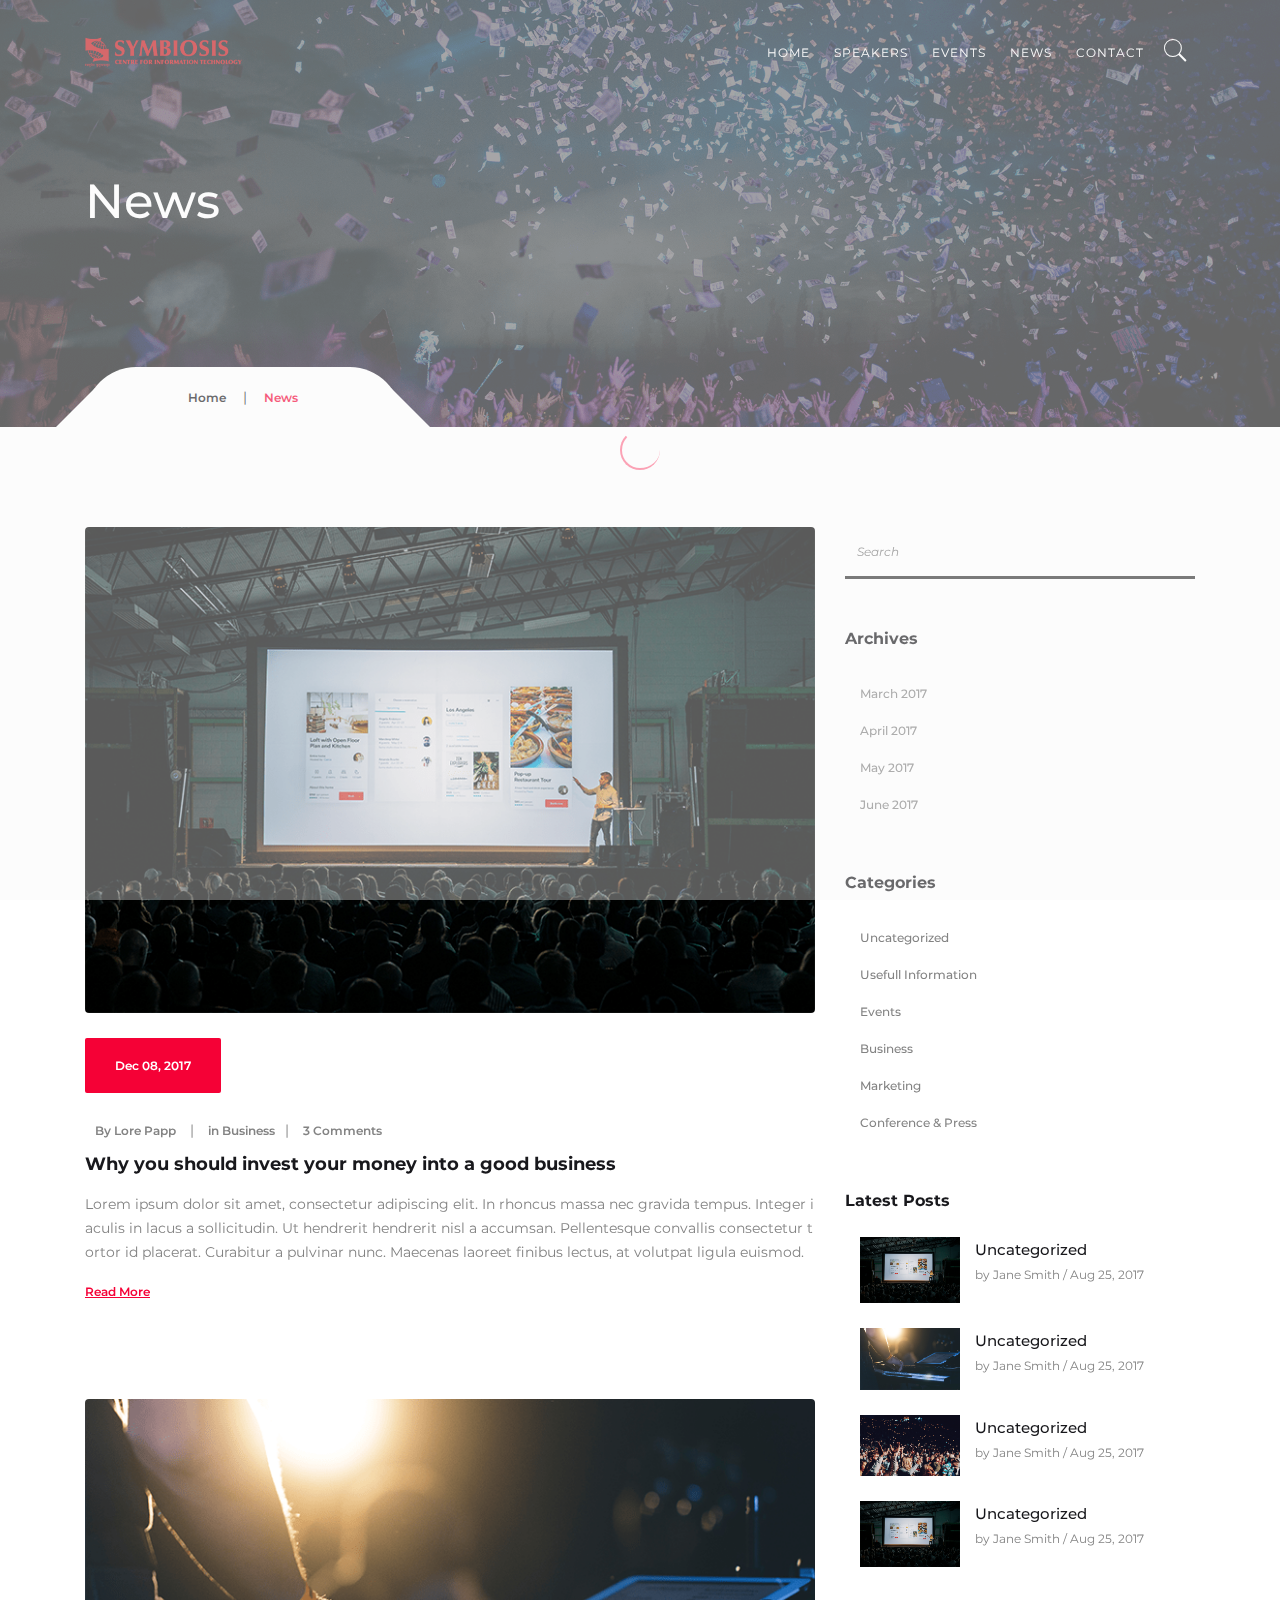
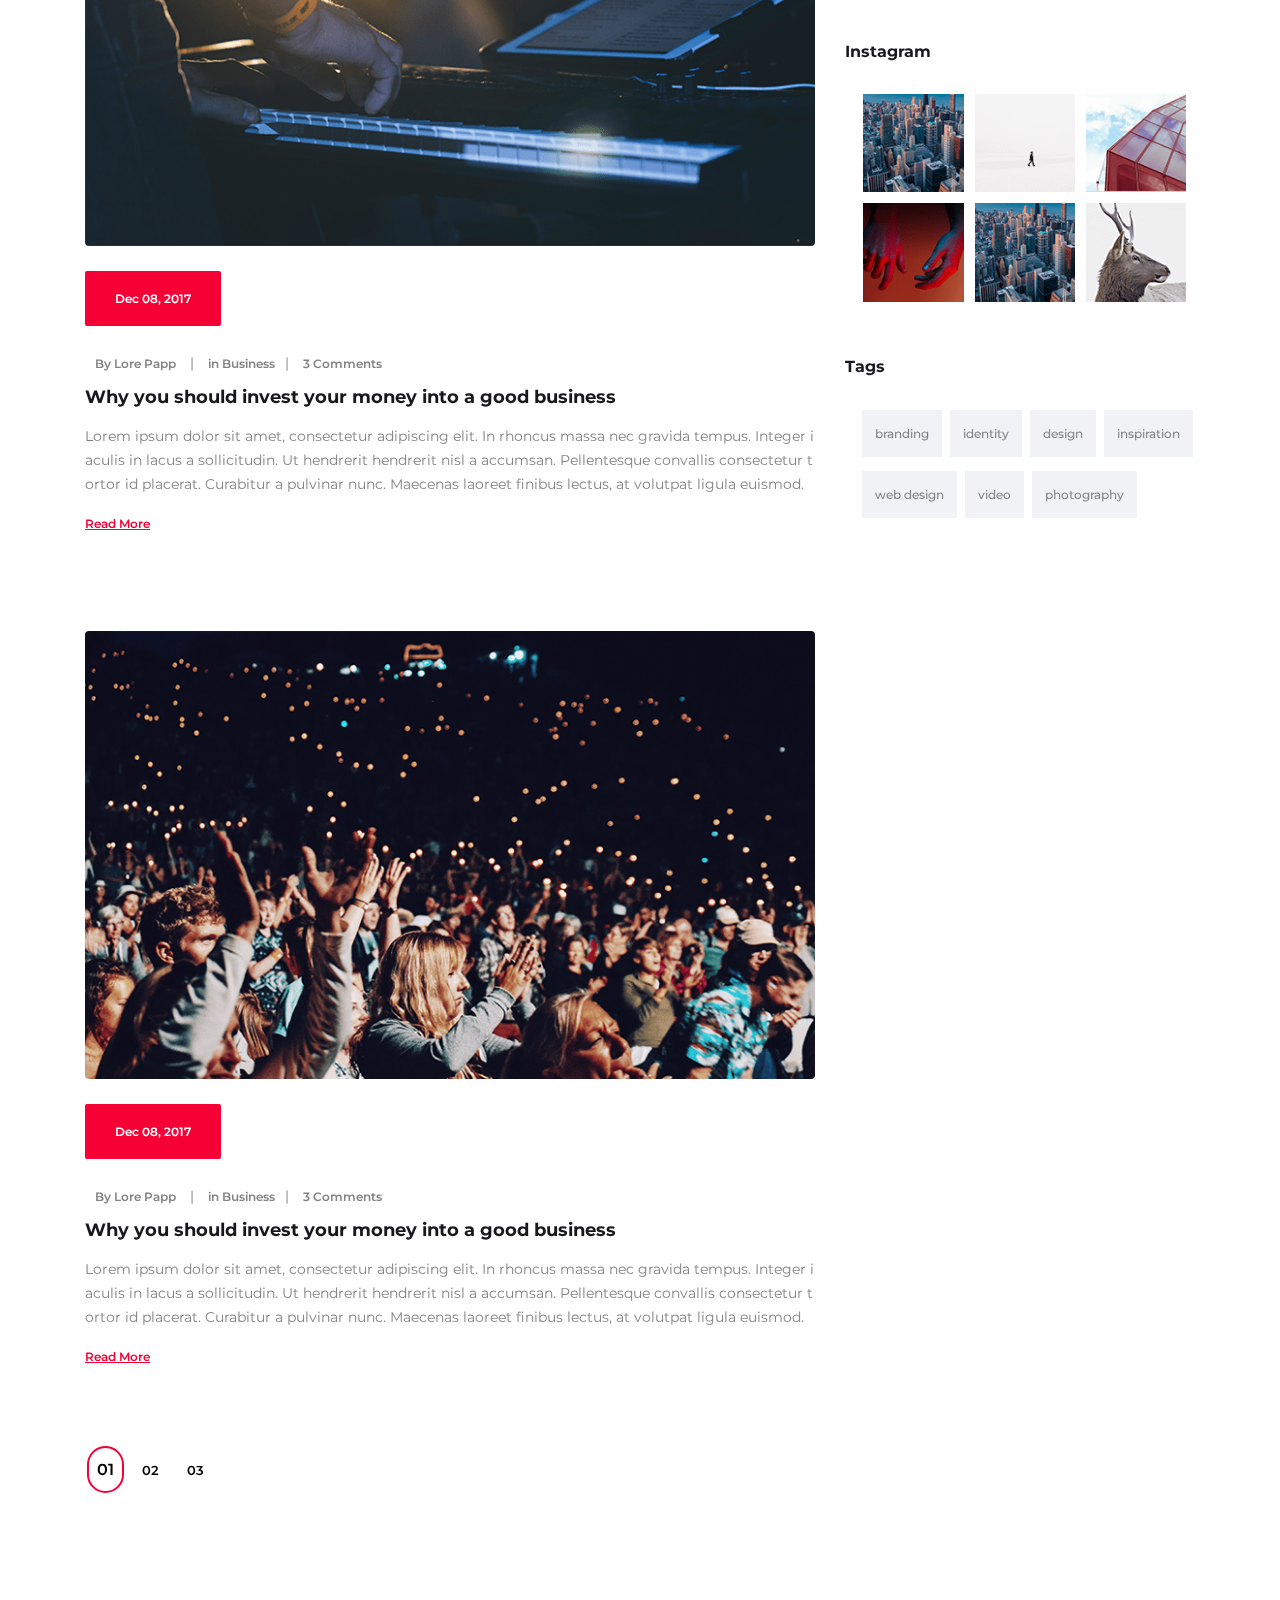
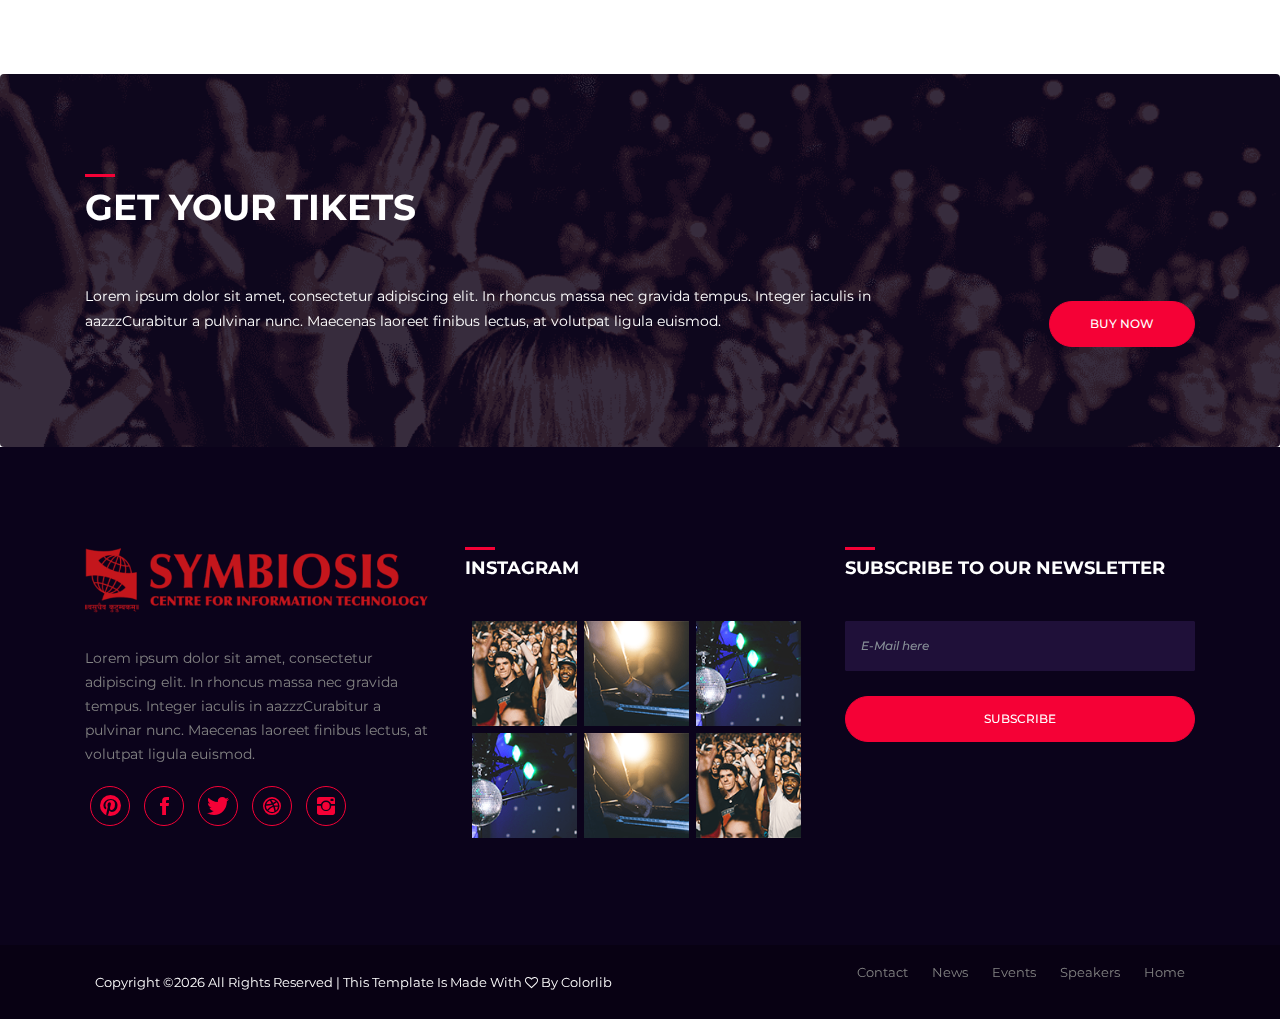
<file: news.html>
<!DOCTYPE html>
<html lang="en">
<head>
    <!-- ========== Meta Tags ========== -->
    <meta charset="UTF-8">
    <meta name="description" content="Evento -Event Html Template">
    <meta name="keywords" content="Evento , Event , Html, Template">
    <meta name="author" content="ColorLib">
    <meta name="viewport" content="width=device-width, initial-scale=1, maximum-scale=1">
    <!-- ========== Title ========== -->
    <title> Evento - Event Html Template</title>
    <!-- ========== Favicon Ico ========== -->
    <!--<link rel="icon" href="fav.ico">-->
    <!-- ========== STYLESHEETS ========== -->
    <!-- Bootstrap CSS -->
    <link href="assets/css/bootstrap.min.css" rel="stylesheet">
    <!-- Fonts Icon CSS -->
    <link href="assets/css/font-awesome.min.css" rel="stylesheet">
    <link href="assets/css/et-line.css" rel="stylesheet">
    <link href="assets/css/ionicons.min.css" rel="stylesheet">
    <!-- Carousel CSS -->
    <link href="assets/css/owl.carousel.min.css" rel="stylesheet">
    <link href="assets/css/owl.theme.default.min.css" rel="stylesheet">
    <!-- Animate CSS -->
    <link rel="stylesheet" href="assets/css/animate.min.css">
    <!-- Custom styles for this template -->
    <link href="assets/css/main.css" rel="stylesheet">
</head>
<body>
<div class="loader">
    <div class="loader-outter"></div>
    <div class="loader-inner"></div>
</div>

<!--header start here -->
<header class="header navbar fixed-top navbar-expand-md">
    <div class="container">
        <a class="navbar-brand logo" href="#">
            <img src="assets/img/logo.png" alt="Evento"/>
        </a>
        <button class="navbar-toggler" type="button" data-toggle="collapse" data-target="#headernav" aria-expanded="false" aria-label="Toggle navigation">
            <span class="lnr lnr-text-align-right"></span>
        </button>
        <div class="collapse navbar-collapse flex-sm-row-reverse" id="headernav">
            <ul class=" nav navbar-nav menu">
                <li class="nav-item">
                    <a class="nav-link active" href="#">Home</a>
                </li>
                <li class="nav-item">
                    <a class="nav-link " href="#">Speakers</a>
                </li>
                <li class="nav-item">
                    <a class="nav-link " href="#">Events</a>
                </li>
                <li class="nav-item">
                    <a class="nav-link " href="#">News</a>
                </li>
                <li class="nav-item">
                    <a class="nav-link " href="#">Contact</a>
                </li>
                <li class="search_btn">
                    <a  href="#">
                        <i class="ion-ios-search"></i>
                    </a>
                </li>
            </ul>
        </div>
    </div>
</header>
<!--header end here-->

<!--page title section-->
<section class="inner_cover parallax-window" data-parallax="scroll" data-image-src="assets/img/bg/bg-img.png">
    <div class="overlay_dark"></div>
    <div class="container">
        <div class="row justify-content-center align-items-center">
            <div class="col-12">
                <div class="inner_cover_content">
                    <h3>
                        News
                    </h3>
                </div>
            </div>
        </div>

        <div class="breadcrumbs">
            <ul>
                <li><a href="#">Home</a>   |  </li>
                <li><span>News</span></li>
            </ul>
        </div>
    </div>
</section>
<!--page title section end-->


<!--events section -->
<section class="pt100 pb100">
    <div class="container">
        <div class="row justify-content-center">
            <!--blog section start -->
            <div class="col-12 col-md-8">
                <div class="blog_card">
                    <img src="assets/img/blog/blog1.png" alt="blog News ">
                    <div class="blog_box_data">
                        <span class="blog_date">
                            Dec 08, 2017
                        </span>
                        <div class="blog_meta">
                            <span><a href="#">By Lore Papp</a></span>  | <span><a href="#">  in Business   </a></span>|  <span><a href="#">3 Comments</a></span>
                        </div>
                        <h5>
                            Why you should invest your money into a good business
                        </h5>
                        <p class="blog_word">
                            Lorem ipsum dolor sit amet, consectetur adipiscing elit. In rhoncus massa nec gravida tempus. Integer iaculis in lacus a sollicitudin. Ut hendrerit hendrerit nisl a accumsan. Pellentesque convallis consectetur tortor id placerat. Curabitur a pulvinar nunc. Maecenas laoreet finibus lectus, at volutpat ligula euismod.
                        </p>
                        <a href="#" class="readmore_btn">Read More</a>
                    </div>
                </div>

                <div class="blog_card">
                    <img src="assets/img/blog/blog2.png" alt="blog News ">
                    <div class="blog_box_data">
                        <span class="blog_date">
                            Dec 08, 2017
                        </span>
                        <div class="blog_meta">
                            <span><a href="#">By Lore Papp</a></span>  | <span><a href="#">  in Business   </a></span>|  <span><a href="#">3 Comments</a></span>
                        </div>
                        <h5>
                            Why you should invest your money into a good business
                        </h5>
                        <p class="blog_word">
                            Lorem ipsum dolor sit amet, consectetur adipiscing elit. In rhoncus massa nec gravida tempus. Integer iaculis in lacus a sollicitudin. Ut hendrerit hendrerit nisl a accumsan. Pellentesque convallis consectetur tortor id placerat. Curabitur a pulvinar nunc. Maecenas laoreet finibus lectus, at volutpat ligula euismod.
                        </p>
                        <a href="#" class="readmore_btn">Read More</a>
                    </div>
                </div>

                <div class="blog_card">
                    <img src="assets/img/blog/blog3.png" alt="blog News ">
                    <div class="blog_box_data">
                        <span class="blog_date">
                            Dec 08, 2017
                        </span>
                        <div class="blog_meta">
                            <span><a href="#">By Lore Papp</a></span>  | <span><a href="#">  in Business   </a></span>|  <span><a href="#">3 Comments</a></span>
                        </div>
                        <h5>
                            Why you should invest your money into a good business
                        </h5>
                        <p class="blog_word">
                            Lorem ipsum dolor sit amet, consectetur adipiscing elit. In rhoncus massa nec gravida tempus. Integer iaculis in lacus a sollicitudin. Ut hendrerit hendrerit nisl a accumsan. Pellentesque convallis consectetur tortor id placerat. Curabitur a pulvinar nunc. Maecenas laoreet finibus lectus, at volutpat ligula euismod.
                        </p>
                        <a href="#" class="readmore_btn">Read More</a>
                    </div>
                </div>


                <!--pagenition menu-->
                <div class="mt70 mb70">
                    <ul class="nav_menu">
                        <li class="active"><span>01</span></li>
                        <li><a href="#">02</a></li>
                        <li><a href="#">03</a></li>
                    </ul>
                </div>
                <!--pageintion -->

            </div>
            <!--blog section end-->

            <!--sidebar section -->
            <div class="col-12 col-md-4">
                <div class="sidebar">
                    <div class="widget widget_search">
                        <div class="search-form">
                            <input type="text" class="search-field" placeholder="Search">
                        </div>
                    </div>
                    <div class="widget widget_categories">
                        <h4 class="widget-title">
                            Archives
                        </h4>
                        <ul>
                            <li><a href="#">March 2017</a></li>
                            <li><a href="#">April 2017</a></li>
                            <li><a href="#">May 2017</a></li>
                            <li><a href="#">June 2017</a></li>
                        </ul>
                    </div>
                    <div class="widget widget_categories">
                        <h4 class="widget-title">
                            Categories
                        </h4>
                        <ul>
                            <li><a href="#">Uncategorized</a></li>
                            <li><a href="#">Usefull Information</a></li>
                            <li><a href="#">Events</a></li>
                            <li><a href="#">Business</a></li>
                            <li><a href="#">Marketing</a></li>
                            <li><a href="#">Conference & Press</a></li>
                        </ul>
                    </div>

                    <div class="widget widget_latest_post">
                        <h4 class="widget-title">
                            Latest Posts
                        </h4>
                        <ul>
                            <li>
                                <div class="widget_recent_posts">
                                    <img src="assets/img/blog/blog1.png" alt="news">
                                    <div class="content">
                                        <a href="#">Uncategorized</a>
                                        <p>by Jane Smith / Aug 25, 2017</p>
                                    </div>
                                </div>
                            </li>
                            <li>
                                <div class="widget_recent_posts">
                                    <img src="assets/img/blog/blog2.png" alt="news">
                                    <div class="content">
                                        <a href="#">Uncategorized</a>
                                        <p>by Jane Smith / Aug 25, 2017</p>
                                    </div>
                                </div>
                            </li>
                            <li>
                                <div class="widget_recent_posts">
                                    <img src="assets/img/blog/blog3.png" alt="news">
                                    <div class="content">
                                        <a href="#">Uncategorized</a>
                                        <p>by Jane Smith / Aug 25, 2017</p>
                                    </div>
                                </div>
                            </li>
                            <li>
                                <div class="widget_recent_posts">
                                    <img src="assets/img/blog/blog1.png" alt="news">
                                    <div class="content">
                                        <a href="#">Uncategorized</a>
                                        <p>by Jane Smith / Aug 25, 2017</p>
                                    </div>
                                </div>
                            </li>
                        </ul>
                    </div>

                    <div class="widget widget_instagram">
                        <h4 class="widget-title">
                            Instagram
                        </h4>
                        <ul>
                            <li><a href="#"><img src="assets/img/blog/instagram/inst5.png" alt="instagram"></a></li>
                            <li><a href="#"><img src="assets/img/blog/instagram/inst2.png" alt="instagram"></a></li>
                            <li><a href="#"><img src="assets/img/blog/instagram/inst3.png" alt="instagram"></a></li>
                            <li><a href="#"><img src="assets/img/blog/instagram/inst4.png" alt="instagram"></a></li>
                            <li><a href="#"><img src="assets/img/blog/instagram/inst5.png" alt="instagram"></a></li>
                            <li><a href="#"><img src="assets/img/blog/instagram/inst6.png" alt="instagram"></a></li>
                        </ul>
                    </div>
                    <div class="widget widget_tags">
                        <h4 class="widget-title">
                            Tags
                        </h4>
                        <ul>
                            <li><a href="#">branding</a></li>
                            <li><a href="#">identity</a></li>
                            <li><a href="#">design</a></li>
                            <li><a href="#">inspiration</a></li>
                            <li><a href="#">web design</a></li>
                            <li><a href="#">video</a></li>
                            <li><a href="#">photography</a></li>
                        </ul>
                    </div>
                </div>
            </div>
            <!--sidebar section end -->

        </div>
    </div>
</section>
<!--event section end -->



<!--get tickets section -->
<section class="bg-img pt100 pb100" style="background-image: url('assets/img/bg/tickets.png');">
    <div class="container">
        <div class="section_title mb30">
            <h3 class="title color-light">
                GEt your tikets
            </h3>
        </div>
        <div class="row justify-content-center align-items-center">
            <div class="col-md-9 text-md-left text-center color-light">
                Lorem ipsum dolor sit amet, consectetur adipiscing elit. In rhoncus massa nec gravida tempus. Integer iaculis in aazzzCurabitur a pulvinar nunc. Maecenas laoreet finibus lectus, at volutpat ligula euismod.
            </div>
            <div class="col-md-3 text-md-right text-center">
                <a href="#" class="btn btn-primary btn-rounded mt30">buy now</a>
            </div>
        </div>
    </div>
</section>
<!--get tickets section end-->

<!--footer start -->
<footer>
    <div class="container">
        <div class="row justify-content-center">

            <div class="col-md-4 col-12">
                <div class="footer_box">
                    <div class="footer_header">
                        <div class="footer_logo">
                            <img src="assets/img/logo.png" alt="evento">
                        </div>
                    </div>
                    <div class="footer_box_body">
                        <p>
                            Lorem ipsum dolor sit amet, consectetur adipiscing elit. In rhoncus massa nec gravida tempus. Integer iaculis in aazzzCurabitur a pulvinar nunc. Maecenas laoreet finibus lectus, at volutpat ligula euismod.
                        </p>
                        <ul class="footer_social">
                            <li>
                                <a href="#"><i class="ion-social-pinterest"></i></a>
                            </li>
                            <li>
                                <a href="#"><i class="ion-social-facebook"></i></a>
                            </li>
                            <li>
                                <a href="#"><i class="ion-social-twitter"></i></a>
                            </li>
                            <li>
                                <a href="#"><i class="ion-social-dribbble"></i></a>
                            </li>
                            <li>
                                <a href="#"><i class="ion-social-instagram"></i></a>
                            </li>
                        </ul>
                    </div>
                </div>
            </div>

            <div class="col-12 col-md-4">
                <div class="footer_box">
                    <div class="footer_header">
                        <h4 class="footer_title">
                            instagram
                        </h4>
                    </div>
                    <div class="footer_box_body">
                        <ul class="instagram_list">
                            <li>
                                <a href="#">
                                    <img src="assets/img/cleander/c1.png" alt="instagram">
                                </a>
                            </li>
                            <li>
                                <a href="#">
                                    <img src="assets/img/cleander/c2.png" alt="instagram">
                                </a>
                            </li>
                            <li>
                                <a href="#">
                                    <img src="assets/img/cleander/c3.png" alt="instagram">
                                </a>
                            </li>
                            <li>
                                <a href="#">
                                    <img src="assets/img/cleander/c3.png" alt="instagram">
                                </a>
                            </li>
                            <li>
                                <a href="#">
                                    <img src="assets/img/cleander/c2.png" alt="instagram">
                                </a>
                            </li>
                            <li>
                                <a href="#">
                                    <img src="assets/img/cleander/c1.png" alt="instagram">
                                </a>
                            </li>
                        </ul>
                    </div>
                </div>
            </div>

            <div class="col-12 col-md-4">
                <div class="footer_box">
                    <div class="footer_header">
                        <h4 class="footer_title">
                            subscribe to our newsletter
                        </h4>
                    </div>
                    <div class="footer_box_body">
                        <div class="newsletter_form">
                            <input type="email" class="form-control" placeholder="E-Mail here">
                            <button class="btn btn-rounded btn-block btn-primary">SUBSCRIBE</button>
                        </div>
                    </div>
                </div>
            </div>
        </div>
    </div>
</footer>
<div class="copyright_footer">
    <div class="container">
        <div class="row justify-content-center">
            <div class="col-md-6 col-12">
                <p><!-- Link back to Colorlib can't be removed. Template is licensed under CC BY 3.0. -->
Copyright &copy;<script>document.write(new Date().getFullYear());</script> All rights reserved | This template is made with <i class="fa fa-heart-o" aria-hidden="true"></i> by <a href="https://colorlib.com" target="_blank">Colorlib</a>
<!-- Link back to Colorlib can't be removed. Template is licensed under CC BY 3.0. --></p>
            </div>
            <div class="col-12 col-md-6 ">
                <ul class="footer_menu">
                    <li>
                        <a href="#">Home</a>
                    </li>
                    <li>
                        <a href="#">Speakers</a>
                    </li>
                    <li>
                        <a href="#">Events</a>
                    </li>
                    <li>
                        <a href="#">News</a>
                    </li>
                    <li>
                        <a href="#">Contact</a>
                    </li>
                </ul>
            </div>
        </div>
    </div>
</div>
<!--footer end -->

<!-- jquery -->
<script src="assets/js/jquery.min.js"></script>
<!-- bootstrap -->
<script src="assets/js/popper.js"></script>
<script src="assets/js/bootstrap.min.js"></script>
<script src="assets/js/waypoints.min.js"></script>
<!--slick carousel -->
<script src="assets/js/owl.carousel.min.js"></script>
<!--parallax -->
<script src="assets/js/parallax.min.js"></script>
<!--Counter up -->
<script src="assets/js/jquery.counterup.min.js"></script>
<!--Counter down -->
<script src="assets/js/jquery.countdown.min.js"></script>
<!-- WOW JS -->
<script src="assets/js/wow.min.js"></script>
<!-- Custom js -->
<script src="assets/js/main.js"></script>
</body>
</html>
</file>
<file: assets/css/et-line.css>
@font-face{font-family:et-line;src:url(../fonts/et-line.eot);src:url(../fonts/et-line.eot?#iefix) format('embedded-opentype'),url(../fonts/et-line.woff) format('woff'),url(../fonts/et-line.ttf) format('truetype'),url(../fonts/et-line.svg#et-line) format('svg');font-weight:400;font-style:normal}[data-icon]:before{font-family:et-line;content:attr(data-icon);speak:none;font-weight:400;font-variant:normal;text-transform:none;line-height:1;-webkit-font-smoothing:antialiased;-moz-osx-font-smoothing:grayscale;display:inline-block}.icon-adjustments,.icon-alarmclock,.icon-anchor,.icon-aperture,.icon-attachment,.icon-bargraph,.icon-basket,.icon-beaker,.icon-bike,.icon-book-open,.icon-briefcase,.icon-browser,.icon-calendar,.icon-camera,.icon-caution,.icon-chat,.icon-circle-compass,.icon-clipboard,.icon-clock,.icon-cloud,.icon-compass,.icon-desktop,.icon-dial,.icon-document,.icon-documents,.icon-download,.icon-dribbble,.icon-edit,.icon-envelope,.icon-expand,.icon-facebook,.icon-flag,.icon-focus,.icon-gears,.icon-genius,.icon-gift,.icon-global,.icon-globe,.icon-googleplus,.icon-grid,.icon-happy,.icon-hazardous,.icon-heart,.icon-hotairballoon,.icon-hourglass,.icon-key,.icon-laptop,.icon-layers,.icon-lifesaver,.icon-lightbulb,.icon-linegraph,.icon-linkedin,.icon-lock,.icon-magnifying-glass,.icon-map,.icon-map-pin,.icon-megaphone,.icon-mic,.icon-mobile,.icon-newspaper,.icon-notebook,.icon-paintbrush,.icon-paperclip,.icon-pencil,.icon-phone,.icon-picture,.icon-pictures,.icon-piechart,.icon-presentation,.icon-pricetags,.icon-printer,.icon-profile-female,.icon-profile-male,.icon-puzzle,.icon-quote,.icon-recycle,.icon-refresh,.icon-ribbon,.icon-rss,.icon-sad,.icon-scissors,.icon-scope,.icon-search,.icon-shield,.icon-speedometer,.icon-strategy,.icon-streetsign,.icon-tablet,.icon-target,.icon-telescope,.icon-toolbox,.icon-tools,.icon-tools-2,.icon-trophy,.icon-tumblr,.icon-twitter,.icon-upload,.icon-video,.icon-wallet,.icon-wine{font-family:et-line;speak:none;font-style:normal;font-weight:400;font-variant:normal;text-transform:none;line-height:1;-webkit-font-smoothing:antialiased;-moz-osx-font-smoothing:grayscale;display:inline-block}.icon-mobile:before{content:"\e000"}.icon-laptop:before{content:"\e001"}.icon-desktop:before{content:"\e002"}.icon-tablet:before{content:"\e003"}.icon-phone:before{content:"\e004"}.icon-document:before{content:"\e005"}.icon-documents:before{content:"\e006"}.icon-search:before{content:"\e007"}.icon-clipboard:before{content:"\e008"}.icon-newspaper:before{content:"\e009"}.icon-notebook:before{content:"\e00a"}.icon-book-open:before{content:"\e00b"}.icon-browser:before{content:"\e00c"}.icon-calendar:before{content:"\e00d"}.icon-presentation:before{content:"\e00e"}.icon-picture:before{content:"\e00f"}.icon-pictures:before{content:"\e010"}.icon-video:before{content:"\e011"}.icon-camera:before{content:"\e012"}.icon-printer:before{content:"\e013"}.icon-toolbox:before{content:"\e014"}.icon-briefcase:before{content:"\e015"}.icon-wallet:before{content:"\e016"}.icon-gift:before{content:"\e017"}.icon-bargraph:before{content:"\e018"}.icon-grid:before{content:"\e019"}.icon-expand:before{content:"\e01a"}.icon-focus:before{content:"\e01b"}.icon-edit:before{content:"\e01c"}.icon-adjustments:before{content:"\e01d"}.icon-ribbon:before{content:"\e01e"}.icon-hourglass:before{content:"\e01f"}.icon-lock:before{content:"\e020"}.icon-megaphone:before{content:"\e021"}.icon-shield:before{content:"\e022"}.icon-trophy:before{content:"\e023"}.icon-flag:before{content:"\e024"}.icon-map:before{content:"\e025"}.icon-puzzle:before{content:"\e026"}.icon-basket:before{content:"\e027"}.icon-envelope:before{content:"\e028"}.icon-streetsign:before{content:"\e029"}.icon-telescope:before{content:"\e02a"}.icon-gears:before{content:"\e02b"}.icon-key:before{content:"\e02c"}.icon-paperclip:before{content:"\e02d"}.icon-attachment:before{content:"\e02e"}.icon-pricetags:before{content:"\e02f"}.icon-lightbulb:before{content:"\e030"}.icon-layers:before{content:"\e031"}.icon-pencil:before{content:"\e032"}.icon-tools:before{content:"\e033"}.icon-tools-2:before{content:"\e034"}.icon-scissors:before{content:"\e035"}.icon-paintbrush:before{content:"\e036"}.icon-magnifying-glass:before{content:"\e037"}.icon-circle-compass:before{content:"\e038"}.icon-linegraph:before{content:"\e039"}.icon-mic:before{content:"\e03a"}.icon-strategy:before{content:"\e03b"}.icon-beaker:before{content:"\e03c"}.icon-caution:before{content:"\e03d"}.icon-recycle:before{content:"\e03e"}.icon-anchor:before{content:"\e03f"}.icon-profile-male:before{content:"\e040"}.icon-profile-female:before{content:"\e041"}.icon-bike:before{content:"\e042"}.icon-wine:before{content:"\e043"}.icon-hotairballoon:before{content:"\e044"}.icon-globe:before{content:"\e045"}.icon-genius:before{content:"\e046"}.icon-map-pin:before{content:"\e047"}.icon-dial:before{content:"\e048"}.icon-chat:before{content:"\e049"}.icon-heart:before{content:"\e04a"}.icon-cloud:before{content:"\e04b"}.icon-upload:before{content:"\e04c"}.icon-download:before{content:"\e04d"}.icon-target:before{content:"\e04e"}.icon-hazardous:before{content:"\e04f"}.icon-piechart:before{content:"\e050"}.icon-speedometer:before{content:"\e051"}.icon-global:before{content:"\e052"}.icon-compass:before{content:"\e053"}.icon-lifesaver:before{content:"\e054"}.icon-clock:before{content:"\e055"}.icon-aperture:before{content:"\e056"}.icon-quote:before{content:"\e057"}.icon-scope:before{content:"\e058"}.icon-alarmclock:before{content:"\e059"}.icon-refresh:before{content:"\e05a"}.icon-happy:before{content:"\e05b"}.icon-sad:before{content:"\e05c"}.icon-facebook:before{content:"\e05d"}.icon-twitter:before{content:"\e05e"}.icon-googleplus:before{content:"\e05f"}.icon-rss:before{content:"\e060"}.icon-tumblr:before{content:"\e061"}.icon-linkedin:before{content:"\e062"}.icon-dribbble:before{content:"\e063"}
</file>
<file: assets/css/main.css>
/*
 * Evento -  Event html  Template
 * Build Date: jan 2018
 * Author: colorlib
 * Copyright (C) 2018 colorlib
 */
/* ------------------------------------- */
/* TABLE OF CONTENTS
/* -------------------------------------
    . GENERAL
    . Header
    . Footer
    . BUTTONS
    . ICON BOXES
    . PROJECTS SECTION (PORTFOLIO)
    . BLOG  SECTION
    . COUNTER SECTION
    . Testimonial SECTION
	. Contact Section
	.PROGRESSBAR
	.SINGLE POST (COMMENTS SIDEBAR TAGS LIST)
	------------------------------------- */
/*  ----------------------------------------------------
1. GENERAL
-------------------------------------------------------- */
/* ----------------IMPORT GOOGLE FONTS ------------------- */
@import url("https://fonts.googleapis.com/css?family=Montserrat:400,500,700,900");
/* ----------------Text Fonts ------------------- */
body {
  font-size: 14px;
  line-height: 25px;
  font-weight: 400;
  font-family: "Montserrat", sans-serif;
  color: #838383;
  font-style: normal;
  overflow-x: hidden;
}

h1, h2, h3, h4, h5, h6 {
  font-family: "Montserrat", sans-serif;
  font-weight: 700;
  color: #18181c;
  line-height: 1.3;
}

h1, .h1 {
  font-size: 48px;
  margin-bottom: 25px;
}

h2, .h2 {
  font-size: 42px;
  margin-bottom: 25px;
}

h3, .h3 {
  font-size: 36px;
  margin-bottom: 25px;
}

h4, .h4 {
  font-size: 24px;
  margin-bottom: 15px;
}

h5, .h5 {
  font-size: 18px;
  margin-bottom: 15px;
}

h6, .h6 {
  font-size: 14px;
  margin-bottom: 10px;
}

p {
  font-size: 14px;
  font-family: "Montserrat", sans-serif;
  margin: 0 0 15px;
  line-height: 24px;
  font-weight: 400;
  color: #838383;
}
p:last-child {
  margin-bottom: 0;
}

a {
  color: inherit;
  text-decoration: none;
  cursor: pointer;
  font-size: 13px;
  font-weight: 400;
  -webkit-transition: all 0.4s ease-in-out;
  transition: all 0.4s ease-in-out;
}

a:hover,
a:focus,
a:active {
  text-decoration: none;
  outline: none;
  color: #838383;
  -webkit-transition: all 0.4s ease-in-out;
  transition: all 0.4s ease-in-out;
}

ul.nosyely_list {
  padding: 0;
  margin: 0;
  list-style: none;
}

.section_title {
  position: relative;
  margin-bottom: 25px;
}
.section_title .title {
  text-transform: uppercase;
  padding: 10px 0;
  font-size: 36px;
}
.section_title .title:before {
  width: 30px;
  content: " ";
  position: absolute;
  border-top: solid 3px #f50136;
  left: 0;
  top: 0;
}

.countdown {
  text-align: center;
}
.countdown div {
  margin: 20px;
  display: inline-block;
  padding: 25px;
  min-width: 120px;
  background-color: #F44336;
  color: #ffffff;
  font-size: 48px;
  font-weight: 600;
  text-align: center;
  line-height: 1.2;
}
.countdown div span {
  display: block;
  font-size: 14px;
  font-weight: 400;
}

.bg-img {
  border-radius: 4px;
  background-size: cover;
  background-repeat: no-repeat;
  background-position: center center;
  position: relative;
}
.bg-img .overlay_dark {
  position: absolute;
  top: 0;
  bottom: 0;
  width: 100%;
  background-color: rgba(0, 0, 0, 0.4);
}

.brand_item {
  opacity: 0.3;
  -webkit-transition: all ease-in-out 0.4s;
  transition: all ease-in-out 0.4s;
}
.brand_item img {
  display: block;
  max-width: 130px;
  margin: 0 auto;
}
.brand_item:hover {
  opacity: 1;
  -webkit-transition: all ease-in-out 0.4s;
  transition: all ease-in-out 0.4s;
}

.icon_list {
  list-style: none;
  padding: 0;
  margin: 0;
}
.icon_list li {
  display: inline-block;
  width: 100%;
  position: relative;
  padding-left: 50px;
  min-height: 50px;
  margin-bottom: 7px;
}
.icon_list li i {
  background-color: #f50136;
  display: block;
  border-radius: 50px;
  padding: 7px 0;
  font-size: 24px;
  color: #ffffff;
  width: 40px;
  height: 40px;
  text-align: center;
  position: absolute;
  left: 0;
}
.icon_list li span {
  color: #333333;
  padding-top: 6px;
  display: inline-block;
}

blockquote {
  padding: 75px 25px 25px;
  font-size: 20px;
  text-align: center;
  margin: 25px 50px;
}
blockquote:before {
  content: open-quote;
  display: block;
  font-size: 134px;
  font-family: Georgia, Verdana, Roboto, serif;
  line-height: 0.2;
  padding: 0;
  opacity: 0.2;
  font-weight: 600;
  margin: 0;
}
blockquote p {
  font-size: 18px;
  text-transform: capitalize;
  font-weight: 400;
  font-style: italic;
}

.text-muted {
  color: #868e96 !important;
  font-size: 14px;
  line-height: 2.1;
}

strong {
  font-weight: 700;
}

.text-xs {
  font-size: 11px;
}

.text-xl {
  font-size: 48px;
  font-weight: 600;
  letter-spacing: 1px;
}

.uppercase {
  text-transform: uppercase;
}

.capitalize {
  text-transform: capitalize;
}

img {
  max-width: 100%;
}

@media (max-width: 768px) {
  h1, .h1 {
    font-size: 28px;
    margin-bottom: 15px;
    font-weight: 700;
  }

  h2, .h2 {
    font-size: 24px;
    margin-bottom: 15px;
  }

  h3, .h3 {
    font-size: 20px;
    margin-bottom: 15px;
  }

  h4, .h4 {
    font-size: 16px;
    margin-bottom: 10px;
  }

  h5, .h5 {
    font-size: 14px;
    margin-bottom: 10px;
  }

  h6, .h6 {
    font-size: 12px;
    margin-bottom: 5px;
  }

  .hide-md {
    display: none !important;
  }
}
/* ----------------Responsive Align ------------------- */
@media all and (max-width: 767px) {
  .text-center-xs {
    text-align: center;
  }

  .text-left-xs {
    text-align: left;
  }

  .text-right-xs {
    text-align: right;
  }
}
.loader {
  position: fixed;
  top: 0;
  bottom: 0;
  width: 100%;
  background-color: #f7f7f7;
  z-index: 999999;
}
.loader .loader-inner {
  position: absolute;
  border: 2px solid #f50136;
  border-radius: 50%;
  width: 40px;
  height: 40px;
  left: calc(50% - 20px);
  top: calc(50% - 20px);
  border-right: 0;
  border-top-color: transparent;
  -webkit-animation: loader-inner 1s cubic-bezier(0.42, 0.61, 0.58, 0.41) infinite;
  animation: loader-inner 1s cubic-bezier(0.42, 0.61, 0.58, 0.41) infinite;
}

@-webkit-keyframes loader-outter {
  0% {
    -webkit-transform: rotate(0deg);
    transform: rotate(0deg);
  }
  100% {
    -webkit-transform: rotate(360deg);
    transform: rotate(360deg);
  }
}
@keyframes loader-outter {
  0% {
    -webkit-transform: rotate(0deg);
    transform: rotate(0deg);
  }
  100% {
    -webkit-transform: rotate(360deg);
    transform: rotate(360deg);
  }
}
@-webkit-keyframes loader-inner {
  0% {
    -webkit-transform: rotate(0deg);
    transform: rotate(0deg);
  }
  100% {
    -webkit-transform: rotate(-360deg);
    transform: rotate(-360deg);
  }
}
@keyframes loader-inner {
  0% {
    -webkit-transform: rotate(0deg);
    transform: rotate(0deg);
  }
  100% {
    -webkit-transform: rotate(-360deg);
    transform: rotate(-360deg);
  }
}
/* ----------------colors------------------- */
.color-gray {
  color: #f0f2f6 !important;
}

.color-dark-gray {
  color: #838383 !important;
}

.color-dark {
  color: #333333 !important;
}

.color-black {
  color: #18181c !important;
}

.color-light {
  color: #ffffff !important;
}

.color-green {
  color: #6cc47f !important;
}

.color-blue {
  color: #0652fd !important;
}

.color-red {
  color: #f97794 !important;
}

.color-orange {
  color: #f79257 !important;
}

.color-yellow {
  color: #ffbf00 !important;
}

.color-purple {
  color: #926cc4 !important;
}

.bg-grad-purple {
  background: #8C66CA;
  background: linear-gradient(135deg, #E25574 0%, #8C66CA 100%);
}

.bg-macaroni {
  background: -webkit-gradient(linear, left top, right top, from(#ff5f6d), to(#ffc371));
  background: linear-gradient(90deg, #ff5f6d 0%, #ffc371 100%);
}

.bg-light {
  background-color: #ffffff !important;
}

.bg-gray {
  background-color: #f0f2f6 !important;
}

.bg-black {
  background-color: #18181c !important;
}

.bg-blue {
  background-color: #0652fd !important;
}

.bg-purple {
  background-color: #926cc4 !important;
}

/* --------------PADDING STYLE-------------- */
.p0 {
  padding: 0 !important;
}

.p5 {
  padding: 5px !important;
}

.p10 {
  padding: 10px !important;
}

.p15 {
  padding: 15px !important;
}

.p20 {
  padding: 20px !important;
}

.p25 {
  padding: 25px !important;
}

.p30 {
  padding: 30px !important;
}

.p35 {
  padding: 35px !important;
}

.p40 {
  padding: 40px !important;
}

.p45 {
  padding: 45px !important;
}

.p50 {
  padding: 50px !important;
}

.p55 {
  padding: 55px !important;
}

.p60 {
  padding: 60px !important;
}

.p65 {
  padding: 65px !important;
}

.p70 {
  padding: 70px !important;
}

.p75 {
  padding: 75px !important;
}

.p80 {
  padding: 80px !important;
}

.p85 {
  padding: 85px !important;
}

.p90 {
  padding: 90px !important;
}

.p95 {
  padding: 95px !important;
}

.p100 {
  padding: 100px !important;
}

.pt0 {
  padding-top: 0 !important;
}

.pt5 {
  padding-top: 5px !important;
}

.pt10 {
  padding-top: 10px !important;
}

.pt15 {
  padding-top: 15px !important;
}

.pt20 {
  padding-top: 20px !important;
}

.pt25 {
  padding-top: 25px !important;
}

.pt30 {
  padding-top: 30px !important;
}

.pt35 {
  padding-top: 35px !important;
}

.pt40 {
  padding-top: 40px !important;
}

.pt45 {
  padding-top: 45px !important;
}

.pt50 {
  padding-top: 50px !important;
}

.pt55 {
  padding-top: 55px !important;
}

.pt60 {
  padding-top: 60px !important;
}

.pt65 {
  padding-top: 65px !important;
}

.pt70 {
  padding-top: 70px !important;
}

.pt75 {
  padding-top: 75px !important;
}

.pt80 {
  padding-top: 80px !important;
}

.pt85 {
  padding-top: 85px !important;
}

.pt90 {
  padding-top: 90px !important;
}

.pt95 {
  padding-top: 95px !important;
}

.pt100 {
  padding-top: 100px !important;
}

.pt120 {
  padding-top: 120px !important;
}

.pt200 {
  padding-top: 200px !important;
}

.pr0 {
  padding-right: 0 !important;
}

.pr5 {
  padding-right: 5px !important;
}

.pr10 {
  padding-right: 10px !important;
}

.pr15 {
  padding-right: 15px !important;
}

.pr20 {
  padding-right: 20px !important;
}

.pr25 {
  padding-right: 25px !important;
}

.pr30 {
  padding-right: 30px !important;
}

.pr35 {
  padding-right: 35px !important;
}

.pr40 {
  padding-right: 40px !important;
}

.pr45 {
  padding-right: 45px !important;
}

.pr50 {
  padding-right: 50px !important;
}

.pr55 {
  padding-right: 55px !important;
}

.pr60 {
  padding-right: 60px !important;
}

.pr65 {
  padding-right: 65px !important;
}

.pr70 {
  padding-right: 70px !important;
}

.pr75 {
  padding-right: 75px !important;
}

.pr80 {
  padding-right: 80px !important;
}

.pr85 {
  padding-right: 85px !important;
}

.pr90 {
  padding-right: 90px !important;
}

.pr95 {
  padding-right: 95px !important;
}

.pr100 {
  padding-right: 100px !important;
}

.pb0 {
  padding-bottom: 0 !important;
}

.pb5 {
  padding-bottom: 5px !important;
}

.pb10 {
  padding-bottom: 10px !important;
}

.pb15 {
  padding-bottom: 15px !important;
}

.pb20 {
  padding-bottom: 20px !important;
}

.pb25 {
  padding-bottom: 25px !important;
}

.pb30 {
  padding-bottom: 30px !important;
}

.pb35 {
  padding-bottom: 35px !important;
}

.pb40 {
  padding-bottom: 40px !important;
}

.pb45 {
  padding-bottom: 45px !important;
}

.pb50 {
  padding-bottom: 50px !important;
}

.pb55 {
  padding-bottom: 55px !important;
}

.pb60 {
  padding-bottom: 60px !important;
}

.pb65 {
  padding-bottom: 65px !important;
}

.pb70 {
  padding-bottom: 70px !important;
}

.pb75 {
  padding-bottom: 75px !important;
}

.pb80 {
  padding-bottom: 80px !important;
}

.pb85 {
  padding-bottom: 85px !important;
}

.pb90 {
  padding-bottom: 90px !important;
}

.pb95 {
  padding-bottom: 95px !important;
}

.pb100 {
  padding-bottom: 100px !important;
}

.pb120 {
  padding-bottom: 120px !important;
}

.pb200 {
  padding-bottom: 200px !important;
}

.pl0 {
  padding-left: 0;
}

.pl5 {
  padding-left: 5px;
}

.pl10 {
  padding-left: 10px;
}

.pl15 {
  padding-left: 15px;
}

.pl20 {
  padding-left: 20px;
}

.pl25 {
  padding-left: 25px;
}

.pl30 {
  padding-left: 30px;
}

.pl35 {
  padding-left: 35px;
}

.pl40 {
  padding-left: 40px;
}

.pl45 {
  padding-left: 45px;
}

.pl50 {
  padding-left: 50px;
}

.pl55 {
  padding-left: 55px;
}

.pl60 {
  padding-left: 60px;
}

.pl65 {
  padding-left: 65px;
}

.pl70 {
  padding-left: 70px;
}

.pl75 {
  padding-left: 75px;
}

.pl80 {
  padding-left: 80px;
}

.pl85 {
  padding-left: 85px;
}

.pl90 {
  padding-left: 90px;
}

.pl95 {
  padding-left: 95px;
}

.pl100 {
  padding-left: 100px;
}

/*  -----------------MARGIN STYLE----------------------- */
.m0 {
  margin: 0;
}

.m5 {
  margin: 5px;
}

.m10 {
  margin: 10px;
}

.m15 {
  margin: 15px;
}

.m20 {
  margin: 20px;
}

.m25 {
  margin: 25px;
}

.m30 {
  margin: 30px;
}

.m35 {
  margin: 35px;
}

.m40 {
  margin: 40px;
}

.m45 {
  margin: 45px;
}

.m50 {
  margin: 50px;
}

.m55 {
  margin: 55px;
}

.m60 {
  margin: 60px;
}

.m65 {
  margin: 65px;
}

.m70 {
  margin: 70px;
}

.m75 {
  margin: 75px;
}

.m80 {
  margin: 80px;
}

.m85 {
  margin: 85px;
}

.m90 {
  margin: 90px;
}

.m95 {
  margin: 95px;
}

.m100 {
  margin: 100px;
}

.mt0 {
  margin-top: 0 !important;
}

.mt5 {
  margin-top: 5px !important;
}

.mt10 {
  margin-top: 10px !important;
}

.mt15 {
  margin-top: 15px !important;
}

.mt20 {
  margin-top: 20px !important;
}

.mt25 {
  margin-top: 25px !important;
}

.mt30 {
  margin-top: 30px !important;
}

.mt35 {
  margin-top: 35px !important;
}

.mt40 {
  margin-top: 40px !important;
}

.mt45 {
  margin-top: 45px !important;
}

.mt50 {
  margin-top: 50px !important;
}

.mt55 {
  margin-top: 55px !important;
}

.mt60 {
  margin-top: 60px !important;
}

.mt65 {
  margin-top: 65px !important;
}

.mt70 {
  margin-top: 70px !important;
}

.mt75 {
  margin-top: 75px !important;
}

.mt80 {
  margin-top: 80px !important;
}

.mt85 {
  margin-top: 85px !important;
}

.mt90 {
  margin-top: 90px !important;
}

.mt95 {
  margin-top: 95px !important;
}

.mt100 {
  margin-top: 100px !important;
}

.mt110 {
  margin-top: 110px !important;
}

.mt120 {
  margin-top: 120px !important;
}

.mt-75 {
  margin-top: -75px !important;
}

.mr0 {
  margin-right: 0 !important;
}

.mr5 {
  margin-right: 5px !important;
}

.mr10 {
  margin-right: 10px !important;
}

.mr15 {
  margin-right: 15px !important;
}

.mr20 {
  margin-right: 20px !important;
}

.mr25 {
  margin-right: 25px !important;
}

.mr30 {
  margin-right: 30px !important;
}

.mr35 {
  margin-right: 35px !important;
}

.mr40 {
  margin-right: 40px !important;
}

.mr45 {
  margin-right: 45px !important;
}

.mr50 {
  margin-right: 50px !important;
}

.mr55 {
  margin-right: 55px !important;
}

.mr60 {
  margin-right: 60px !important;
}

.mr65 {
  margin-right: 65px !important;
}

.mr70 {
  margin-right: 70px !important;
}

.mr75 {
  margin-right: 75px !important;
}

.mr80 {
  margin-right: 80px !important;
}

.mr85 {
  margin-right: 85px !important;
}

.mr90 {
  margin-right: 90px !important;
}

.mr95 {
  margin-right: 95px !important;
}

.mr100 {
  margin-right: 100px !important;
}

.mb0 {
  margin-bottom: 0 !important;
}

.mb5 {
  margin-bottom: 5px !important;
}

.mb10 {
  margin-bottom: 10px !important;
}

.mb15 {
  margin-bottom: 15px !important;
}

.mb20 {
  margin-bottom: 20px !important;
}

.mb25 {
  margin-bottom: 25px !important;
}

.mb30 {
  margin-bottom: 30px !important;
}

.mb35 {
  margin-bottom: 35px !important;
}

.mb40 {
  margin-bottom: 40px !important;
}

.mb45 {
  margin-bottom: 45px !important;
}

.mb50 {
  margin-bottom: 50px !important;
}

.mb55 {
  margin-bottom: 55px !important;
}

.mb60 {
  margin-bottom: 60px !important;
}

.mb65 {
  margin-bottom: 65px !important;
}

.mb70 {
  margin-bottom: 70px !important;
}

.mb75 {
  margin-bottom: 75px !important;
}

.mb80 {
  margin-bottom: 80px !important;
}

.mb85 {
  margin-bottom: 85px !important;
}

.mb90 {
  margin-bottom: 90px !important;
}

.mb95 {
  margin-bottom: 95px !important;
}

.mb100 {
  margin-bottom: 100px !important;
}

.ml0 {
  margin-left: 0 !important;
}

.ml5 {
  margin-left: 5px !important;
}

.ml10 {
  margin-left: 10px !important;
}

.ml15 {
  margin-left: 15px !important;
}

.ml20 {
  margin-left: 20px !important;
}

.ml25 {
  margin-left: 25px !important;
}

.ml30 {
  margin-left: 30px !important;
}

.ml35 {
  margin-left: 35px !important;
}

.ml40 {
  margin-left: 40px !important;
}

.ml45 {
  margin-left: 45px !important;
}

.ml50 {
  margin-left: 50px !important;
}

.ml55 {
  margin-left: 55px !important;
}

.ml60 {
  margin-left: 60px !important;
}

.ml65 {
  margin-left: 65px !important;
}

.ml70 {
  margin-left: 70px !important;
}

.ml75 {
  margin-left: 75px !important;
}

.ml80 {
  margin-left: 80px !important;
}

.ml85 {
  margin-left: 85px !important;
}

.ml90 {
  margin-left: 90px !important;
}

.ml95 {
  margin-left: 95px !important;
}

.ml100 {
  margin-left: 100px !important;
}

/*  --------------MARGIN STYLE MINUS----------------------------- */
.mt-5 {
  margin-top: -5px;
}

.mt-10 {
  margin-top: -10px;
}

.mt-15 {
  margin-top: -15px;
}

.mt-20 {
  margin-top: -20px;
}

.mt-25 {
  margin-top: -25px;
}

.mt-30 {
  margin-top: -30px;
}

.mt-35 {
  margin-top: -35px;
}

.mt-40 {
  margin-top: -40px;
}

.mt-45 {
  margin-top: -45px;
}

.mt-50 {
  margin-top: -50px;
}

.mt-55 {
  margin-top: -55px;
}

.mt-60 {
  margin-top: -60px;
}

.mt-65 {
  margin-top: -65px;
}

.mt-70 {
  margin-top: -70px;
}

.mt-75 {
  margin-top: -75px;
}

.mt-80 {
  margin-top: -80px;
}

.mt-85 {
  margin-top: -85px;
}

.mt-90 {
  margin-top: -90px;
}

.mt-95 {
  margin-top: -95px;
}

.mt-100 {
  margin-top: -100px;
}

.mt-110 {
  margin-top: -110px;
}

.mt-120 {
  margin-top: -120px;
}

.mt-130 {
  margin-top: -130px;
}

.mt-140 {
  margin-top: -140px;
}

.mt-150 {
  margin-top: -150px;
}

.ml-5 {
  margin-left: -5px;
}

.ml-10 {
  margin-left: -10px;
}

.ml-15 {
  margin-left: -15px;
}

.ml-20 {
  margin-left: -20px;
}

.ml-25 {
  margin-left: -25px;
}

.ml-30 {
  margin-left: -30px;
}

.ml-35 {
  margin-left: -35px;
}

.ml-40 {
  margin-left: -40px;
}

.ml-45 {
  margin-left: -45px;
}

.ml-50 {
  margin-left: -50px;
}

.ml-55 {
  margin-left: -55px;
}

.ml-60 {
  margin-left: -60px;
}

.ml-65 {
  margin-left: -65px;
}

.ml-70 {
  margin-left: -70px;
}

.ml-75 {
  margin-left: -75px;
}

.ml-80 {
  margin-left: -80px;
}

.ml-85 {
  margin-left: -85px;
}

.ml-90 {
  margin-left: -90px;
}

.ml-95 {
  margin-left: -95px;
}

.ml-100 {
  margin-left: -100px;
}

.ml-110 {
  margin-left: -110px;
}

.ml-120 {
  margin-left: -120px;
}

.ml-130 {
  margin-left: -130px;
}

.ml-140 {
  margin-left: -140px;
}

.ml-150 {
  margin-left: -150px;
}

.mb-5 {
  margin-bottom: -5px;
}

.mb-10 {
  margin-bottom: -10px;
}

.mb-15 {
  margin-bottom: -15px;
}

.mb-20 {
  margin-bottom: -20px;
}

.mb-25 {
  margin-bottom: -25px;
}

.mb-30 {
  margin-bottom: -30px;
}

.mb-35 {
  margin-bottom: -35px;
}

.mb-40 {
  margin-bottom: -40px;
}

.mb-45 {
  margin-bottom: -45px;
}

.mb-50 {
  margin-bottom: -50px;
}

.mb-55 {
  margin-bottom: -55px;
}

.mb-60 {
  margin-bottom: -60px;
}

.mb-65 {
  margin-bottom: -65px;
}

.mb-70 {
  margin-bottom: -70px;
}

.mb-75 {
  margin-bottom: -75px;
}

.mb-80 {
  margin-bottom: -80px;
}

.mb-85 {
  margin-bottom: -85px;
}

.mb-90 {
  margin-bottom: -90px;
}

.mb-95 {
  margin-bottom: -95px;
}

.mb-100 {
  margin-bottom: -100px;
}

.mb-110 {
  margin-bottom: -110px;
}

.mb-120 {
  margin-bottom: -120px;
}

.mb-130 {
  margin-bottom: -130px;
}

.mb-140 {
  margin-bottom: -140px;
}

.mb-150 {
  margin-bottom: -150px;
}

/*  ----------------------------------------------------
2. HEADER
-------------------------------------------------------- */
header {
  min-height: 50px;
  padding: 0;
  margin: 0;
  margin-top: 20px;
  -webkit-transition: all ease-in-out 0.4s;
  transition: all ease-in-out 0.4s;
}
header .menu {
  position: relative;
}
header .logo {
  padding-top: 0;
  padding-bottom: 0;
}
header .logo img {
  float: left;
  max-width: 160px;
  margin-right: 3px;
}
header ul.menu li a.nav-link {
  padding: 20px 12px !important;
  font-size: 12px;
  letter-spacing: 1px;
  font-weight: 400;
  display: block;
  text-transform: uppercase;
  color: #ffffff;
}
header ul.menu li a.nav-link:hover {
  color: #f50136;
}
header ul.menu .search_btn {
  padding: 16px 8px !important;
  color: #ffffff;
}
header ul.menu .search_btn a {
  font-size: 30px;
}
header li ul {
  display: none;
  visibility: hidden;
}
header li ul.sub_menu {
  position: absolute;
  background: #333333;
  min-width: 250px;
  padding: 10px;
  border-radius: 3px;
  -webkit-box-shadow: 1px 1px 42px rgba(0, 0, 0, 0.08);
          box-shadow: 1px 1px 42px rgba(0, 0, 0, 0.08);
}
header li ul.sub_menu li {
  display: block;
}
header li ul.sub_menu li a {
  color: #999999 !important;
  padding: 7px 10px;
  display: block;
  margin-left: 0;
  line-height: 22px;
  word-break: break-word;
}
header li ul.sub_menu li a:hover {
  color: #ffffff !important;
  transform: translate3d(2px, 0, 0);
  -webkit-transform: translate3d(2px, 0, 0);
}

.navbar {
  padding: 0;
}

header.sticky_header {
  background-color: #18181c;
  margin: 0;
  padding: 5px;
  -webkit-box-shadow: 0 0 42px rgba(0, 0, 0, 0.08);
  box-shadow: 0 0 42px rgba(0, 0, 0, 0.08);
  -webkit-transition: all ease-in-out 0.4s;
  transition: all ease-in-out 0.4s;
}

.navbar-toggler {
  border: 1px solid #ffffff;
  color: #ffffff;
  padding: 5px 10px;
  font-size: 22px;
  outline: 0 !important;
  -webkit-box-shadow: 0 0 0 !important;
          box-shadow: 0 0 0 !important;
  cursor: pointer;
  border-radius: 2px;
}

@media (min-width: 767px) {
  header li:hover > ul {
    display: block;
    visibility: visible;
  }
}
@media (max-width: 767px) {
  header {
    background-color: #18181c;
    margin: 0;
    -webkit-box-shadow: 0 0 42px rgba(0, 0, 0, 0.08);
    box-shadow: 0 0 42px rgba(0, 0, 0, 0.08);
    -webkit-transition: all ease-in-out 0.4s;
    transition: all ease-in-out 0.4s;
  }
  header .container {
    padding: 15px !important;
  }

  header li > ul {
    position: static;
    visibility: visible;
    width: 100%;
  }
}
/*  ----------------------------------------------------
3 Footer
-------------------------------------------------------- */
footer {
  padding: 50px 0 100px;
  background-color: #0b031b;
}
footer .footer_box {
  position: relative;
  margin-top: 50px;
}
footer .footer_box h4.footer_title {
  text-transform: uppercase;
  padding: 10px 0;
  font-size: 18px;
  color: #ffffff;
}
footer .footer_box h4.footer_title:before {
  width: 30px;
  content: " ";
  position: absolute;
  border-top: solid 3px #f50136;
  left: 0;
  top: 0;
}
footer .footer_header {
  margin-bottom: 30px;
}
footer .footer_social {
  list-style: none;
  padding: 0;
  margin: 0;
}
footer .footer_social li {
  display: inline-block;
  margin: 5px;
}
footer .footer_social li a {
  border: solid 1px #f50136;
  display: block;
  border-radius: 50px;
  padding: 7px 0;
  font-size: 24px;
  color: #f50136;
  width: 40px;
  height: 40px;
  text-align: center;
}
footer .footer_social li a:hover {
  background-color: #f50136;
  color: #ffffff;
}
footer ul.instagram_list {
  padding: 0;
  margin: 0;
  list-style: none;
}
footer ul.instagram_list li {
  display: inline-block;
  width: 30%;
  margin: 0 0 2% 2%;
  float: left;
}
footer .newsletter_form .form-control {
  background-color: #1f1039;
  border: solid 1px #1f1039;
  font-weight: 500;
  color: #ffffff;
}

.copyright_footer {
  background-color: #080113;
  padding: 15px;
}
.copyright_footer p {
  font-size: 13px;
  padding: 10px;
  text-transform: capitalize;
  color: #ffffff;
}
.copyright_footer ul.footer_menu {
  padding: 0;
  margin: 0;
  list-style: none;
  direction: rtl;
}
.copyright_footer ul.footer_menu li {
  display: inline-block;
}
.copyright_footer ul.footer_menu li a {
  padding: 10px;
  text-transform: capitalize;
  color: #838383;
}
.copyright_footer ul.footer_menu li a:hover {
  color: #ffffff;
}

@media (max-width: 767px) {
  .copyright_footer {
    text-align: center;
  }
}
/*  ----------------------------------------------------
4 buttons
-------------------------------------------------------- */
.btn {
  font-size: 12px;
  line-height: 1.7;
  text-transform: uppercase;
  color: #fff;
  font-weight: 500;
  padding: 12px 40px;
  border-radius: 0;
  outline: 0 !important;
  border: none;
  cursor: pointer;
  background-color: #18181c;
  -webkit-transition: all 300ms ease-in-out;
  transition: all 300ms ease-in-out;
}
.btn:hover {
  color: #18181c;
  background-color: #fff;
  -webkit-transition: all 300ms ease-in-out;
  transition: all 300ms ease-in-out;
}
.btn:focus {
  outline: 0 !important;
  -webkit-box-shadow: 0 0 0 rgba(0, 0, 0, 0);
          box-shadow: 0 0 0 rgba(0, 0, 0, 0);
}

.btn-sm {
  padding: 10px 20px;
}

.btn-lg {
  padding: 18px 50px;
}

.btn_center {
  margin: 0 auto;
  display: block;
}

.btn.btn-shadow {
  -webkit-box-shadow: 3px 4px 5px 0 rgba(0, 0, 0, 0.09);
  box-shadow: 3px 4px 5px 0 rgba(0, 0, 0, 0.09);
}
.btn.btn-shadow:hover {
  -webkit-box-shadow: 1px 1px 1px 0 rgba(0, 0, 0, 0.09);
  box-shadow: 1px 1px 1px 0 rgba(0, 0, 0, 0.09);
}

.btn-rounded {
  border-radius: 50px;
}

.btn-primary {
  background-color: #f50136;
  border: solid 1px #f50136;
  color: #ffffff;
  -webkit-transition: all 300ms ease-in-out;
  transition: all 300ms ease-in-out;
}
.btn-primary:hover {
  background-color: #18181c;
  color: #ffffff;
  border: solid 1px #18181c;
  -webkit-transition: all 300ms ease-in-out;
  transition: all 300ms ease-in-out;
}

.btn-primary-outline {
  background-color: transparent;
  border: solid 1px #f50136;
  color: #f50136;
  -webkit-transition: all 300ms ease-in-out;
  transition: all 300ms ease-in-out;
}
.btn-primary-outline:hover {
  background-color: #f50136;
  color: #ffffff;
  -webkit-transition: all 300ms ease-in-out;
  transition: all 300ms ease-in-out;
}

.btn-light {
  background-color: #ffffff;
  border: solid 1px #ffffff;
  color: #18181c;
  -webkit-transition: all 300ms ease-in-out;
  transition: all 300ms ease-in-out;
}
.btn-light:hover {
  color: #ffffff;
  border: solid 1px #18181c;
  background-color: #18181c;
  -webkit-transition: all 300ms ease-in-out;
  transition: all 300ms ease-in-out;
}

.btn-dark {
  background-color: #333333;
  border: solid 1px #18181c;
  color: #ffffff;
  -webkit-transition: all 300ms ease-in-out;
  transition: all 300ms ease-in-out;
}
.btn-dark:hover {
  color: #18181c;
  border: solid 1px #ffffff;
  background-color: #ffffff;
  -webkit-transition: all 300ms ease-in-out;
  transition: all 300ms ease-in-out;
}

/*  ----------------------------------------------------
Cover
-------------------------------------------------------- */
.home-cover {
  position: relative;
}

.cover_slider {
  padding: 0;
  margin: 0;
  width: 100%;
  display: block;
  position: relative;
  list-style: none;
  word-break: break-all;
}
.cover_slider .slider-content-center {
  max-width: 800px;
  margin: 0 auto;
  text-align: center;
}
.cover_slider .slider-content-left {
  max-width: 800px;
  text-align: left;
}
.cover_slider .cover_item {
  width: 100%;
  position: relative;
  height: 100vh;
  min-height: 600px;
  padding: 150px 0;
  background-position: center center !important;
  background-size: cover !important;
  background-repeat: no-repeat !important;
}
.cover_slider .cover_item .slider_content {
  display: table;
  background-color: rgba(0, 0, 0, 0.2);
  height: 100%;
  width: 100%;
  position: relative;
  top: 0;
  bottom: 0;
  color: #ffffff;
}
.cover_slider .cover_item .slider_content .slider-content-inner {
  display: table-cell;
  vertical-align: middle;
}
.cover_slider .cover_item .slider_content .slider-content-inner .cover-title {
  margin-top: 25px;
  margin-bottom: 0;
  opacity: 0;
  font-weight: 500;
  color: #ffffff;
  text-transform: uppercase;
  -webkit-transform: translateY(20px);
  transform: translateY(20px);
  -webkit-transition: all 0.4s 600ms ease-in-out;
  transition: all 0.4s 600ms ease-in-out;
}
.cover_slider .cover_item .slider_content .slider-content-inner .cover-xl-text {
  opacity: 0;
  text-transform: uppercase;
  font-size: 90px;
  font-weight: 900;
  line-height: 1.1;
  color: #f50136;
  -webkit-transform: translateY(20px);
  transform: translateY(20px);
  -webkit-transition: all 0.4s 600ms ease-in-out;
  transition: all 0.4s 600ms ease-in-out;
}
.cover_slider .cover_item .slider_content .slider-content-inner .cover-date {
  font-size: 18px;
  color: #ffffff;
  margin-bottom: 25px;
  text-transform: uppercase;
  opacity: 0;
  -webkit-transform: translateY(20px);
  transform: translateY(20px);
  -webkit-transition: all 0.4s 900ms ease-in-out;
  transition: all 0.4s 900ms ease-in-out;
}
.cover_slider .cover_item .slider_content .slider-content-inner a {
  opacity: 0;
  -webkit-transform: translateY(20px);
  transform: translateY(20px);
  -webkit-transition: transform  0.4s 1200ms ease-in-out, opacity 0.4s 1200ms ease-in-out;
  -webkit-transition: opacity 0.4s 1200ms ease-in-out, -webkit-transform  0.4s 1200ms ease-in-out;
  transition: opacity 0.4s 1200ms ease-in-out, -webkit-transform  0.4s 1200ms ease-in-out;
  transition: transform  0.4s 1200ms ease-in-out, opacity 0.4s 1200ms ease-in-out;
  transition: transform  0.4s 1200ms ease-in-out, opacity 0.4s 1200ms ease-in-out, -webkit-transform  0.4s 1200ms ease-in-out;
}
.cover_slider .active .slider_content .slider-content-inner * .cover-title {
  opacity: 1;
  -webkit-transform: translateY(0px);
  transform: translateY(0px);
  -webkit-transition: all 0.4s 300ms ease-in-out;
  transition: all 0.4s 300ms ease-in-out;
}
.cover_slider .active .slider_content .slider-content-inner * .cover-xl-text {
  opacity: 1;
  -webkit-transform: translateY(0px);
  transform: translateY(0px);
  -webkit-transition: all 0.4s 600ms ease-in-out;
  transition: all 0.4s 600ms ease-in-out;
}
.cover_slider .active .slider_content .slider-content-inner * .cover-date {
  opacity: 1;
  -webkit-transform: translateY(0px);
  transform: translateY(0px);
  -webkit-transition: all 0.4s 900ms ease-in-out;
  transition: all 0.4s 900ms ease-in-out;
}
.cover_slider .active .slider_content .slider-content-inner * a {
  opacity: 1;
  -webkit-transform: translateY(0px);
  transform: translateY(0px);
  -webkit-transition: all 0.4s 1200ms ease-in-out, opacity 0.4s 1200ms ease-in-out, color 0.4s ease-in-out, border 0.4s  ease-in-out, background-color 0.4s  ease-in-out;
  -webkit-transition: all 0.4s 1200ms ease-in-out, opacity 0.4s 1200ms ease-in-out, color 0.4s  ease-in-out, border 0.4s  ease-in-out, background-color 0.4s  ease-in-out;
  transition: all 0.4s 1200ms ease-in-out, opacity 0.4s 1200ms ease-in-out, color 0.4s  ease-in-out, border 0.4s  ease-in-out, background-color 0.4s  ease-in-out;
}
.cover_slider .owl-dots {
  bottom: 25px;
  text-align: center;
  position: absolute;
  width: 100%;
}
.cover_slider .owl-dots .owl-dot span {
  width: 15px;
  height: 2px;
  margin: 5px;
  background: rgba(255, 255, 255, 0.5);
  display: block;
  -webkit-backface-visibility: visible;
  -webkit-transition: all 0.4s ease-in-out;
  transition: all 0.4s ease-in-out;
}
.cover_slider .owl-dots .owl-dot.active span {
  background: #ffffff;
  -webkit-transform: scale(1.2);
  transform: scale(1.2);
  -webkit-transition: all 0.4s ease-in-out;
  transition: all 0.4s ease-in-out;
}

.cover_nav {
  position: relative;
  bottom: 0;
  z-index: 999;
  text-align: center;
  padding: 0;
  margin: 0 auto;
  top: -40px;
}
.cover_nav .cover_dots {
  padding: 15px 90px;
  margin: 0 auto;
  text-align: center;
  float: none;
  width: auto;
  display: inline-block;
  list-style: none;
  position: relative;
  background-color: #ffffff;
  top: -14px;
  border-top-left-radius: 51px;
  border-top-right-radius: 51px;
}
.cover_nav .cover_dots li {
  display: inline-block;
  border: solid 2px transparent;
  border-radius: 14px;
  margin: 0;
  width: 30px;
  height: 40px;
  text-align: center;
  font-size: 16px;
  padding: 5px 0;
  font-weight: 500;
  color: #000000;
}
.cover_nav .cover_dots li.active {
  border: solid 2px #f50136;
}
.cover_nav .cover_dots:before {
  content: " ";
  display: block;
  z-index: 99999;
  position: absolute;
  left: -30px;
  bottom: 0;
  top: 21px;
  border-top-left-radius: 0;
  width: 0;
  height: 0;
  border-bottom: 40px solid white;
  border-left: 40px solid transparent;
}
.cover_nav .cover_dots:after {
  content: " ";
  display: block;
  z-index: 99999;
  position: absolute;
  right: -30px;
  bottom: 0;
  top: 21px;
  border-top-left-radius: 0;
  width: 0;
  height: 0;
  border-bottom: 40px solid #ffffff;
  border-right: 40px solid transparent;
}

.inner_cover {
  min-height: 400px;
  position: relative;
  background-position: center center;
  background-size: cover;
}
.inner_cover .overlay_dark {
  position: absolute;
  height: 100%;
  width: 100%;
  top: 0;
  bottom: 0;
  background-color: rgba(31, 31, 32, 0.6);
}
.inner_cover .inner_cover_content {
  padding: 170px 0;
}
.inner_cover .inner_cover_content h3 {
  text-transform: capitalize;
  color: #ffffff;
  font-size: 48px;
  font-weight: 500;
}

.breadcrumbs {
  position: absolute;
  bottom: -1px;
  margin: 0;
}
.breadcrumbs ul {
  padding: 5px 90px;
  margin: 0 auto;
  text-align: center;
  float: none;
  bottom: 0;
  min-height: 50px;
  position: relative;
  width: auto;
  display: inline-block;
  list-style: none;
  background-color: #ffffff;
  color: #18181c;
  border-top-left-radius: 51px;
  border-top-right-radius: 51px;
}
.breadcrumbs ul:before {
  content: " ";
  display: block;
  position: absolute;
  left: -30px;
  bottom: 0;
  top: 21px;
  border-top-left-radius: 0;
  width: 0;
  height: 0;
  border-bottom: 40px solid #ffffff;
  border-left: 40px solid transparent;
}
.breadcrumbs ul:after {
  display: block;
  position: absolute;
  right: -30px;
  bottom: 0;
  top: 21px;
  border-top-left-radius: 0;
  width: 0;
  height: 0;
  border-bottom: 40px solid #ffffff;
  border-right: 40px solid transparent;
  content: " ";
}
.breadcrumbs ul li {
  display: inline-block;
}
.breadcrumbs ul li a {
  padding: 13px;
  font-size: 12px;
  font-weight: 600;
  display: inline-block;
  color: #18181c;
}
.breadcrumbs ul li span {
  padding: 13px;
  font-size: 12px;
  font-weight: 600;
  color: #f50136;
}

@media (max-width: 767px) {
  .cover_slider .cover_item .slider_content .slider-content-inner .cover-title {
    font-size: 18px;
  }
  .cover_slider .cover_item .slider_content .slider-content-inner .cover-xl-text {
    font-size: 46px;
  }
  .cover_slider .cover_item .slider_content .slider-content-inner .cover-date {
    font-size: 14px;
  }

  .breadcrumbs ul {
    padding: 5px 30px;
  }
}
/*  ----------------------------------------------------
5 icon boxes
-------------------------------------------------------- */
.icon-lg {
  font-size: 64px !important;
}

.icon-md {
  font-size: 32px !important;
}

.icon-sm {
  font-size: 16px !important;
}

.icon_box_one {
  background-color: #f0f2f6;
  padding: 0;
  margin: 25px 0;
  position: relative;
  overflow: hidden;
  -webkit-box-shadow: 0 0 0 rgba(0, 0, 0, 0.08);
          box-shadow: 0 0 0 rgba(0, 0, 0, 0.08);
  -webkit-transition: all 0.4s ease-in-out;
  transition: all 0.4s ease-in-out;
}
.icon_box_one i {
  margin-top: 13px;
  padding: 0 15px;
  font-size: 72px;
  color: #f50136;
  vertical-align: middle;
  border-radius: 4px;
  display: block;
  margin-bottom: 15px;
  line-height: 1;
  -webkit-transition: all 0.4s ease-in-out;
  transition: all 0.4s ease-in-out;
}
.icon_box_one .content {
  margin-top: 0;
  padding: 10px 25px 25px;
}
.icon_box_one .content h4 {
  color: #18181c;
  margin-bottom: 15px;
  text-transform: capitalize;
  -webkit-transition: all 0.4s ease-in-out;
  transition: all 0.4s ease-in-out;
}
.icon_box_one .content a {
  color: #f50136;
  font-size: 14px;
  font-weight: 600;
  text-transform: capitalize;
  -webkit-transition: all 0.4s ease-in-out;
  transition: all 0.4s ease-in-out;
}
.icon_box_one .content p {
  -webkit-transition: all 0.4s ease-in-out;
  transition: all 0.4s ease-in-out;
}
.icon_box_one:hover {
  -webkit-box-shadow: 0 10px 32px rgba(0, 0, 0, 0.25);
          box-shadow: 0 10px 32px rgba(0, 0, 0, 0.25);
  background-color: #f50136;
  -webkit-transition: all 0.4s ease-in-out;
  transition: all 0.4s ease-in-out;
}
.icon_box_one:hover i {
  color: #ffffff;
  -webkit-transition: all 0.4s ease-in-out;
  transition: all 0.4s ease-in-out;
}
.icon_box_one:hover .content h4 {
  color: #ffffff;
  -webkit-transition: all 0.4s ease-in-out;
  transition: all 0.4s ease-in-out;
}
.icon_box_one:hover .content p {
  color: #ffffff;
  -webkit-transition: all 0.4s ease-in-out;
  transition: all 0.4s ease-in-out;
}
.icon_box_one:hover .content a {
  color: #ffffff;
  -webkit-transition: all 0.4s ease-in-out;
  transition: all 0.4s ease-in-out;
}

.icon_box_two {
  position: relative;
  padding: 0;
  margin: 25px 0;
}
.icon_box_two i {
  position: absolute;
  left: 0;
  font-size: 56px;
  width: 50px;
  color: #f50136;
  top: 0;
  bottom: auto;
  line-height: 1;
}
.icon_box_two .content {
  margin-left: 60px;
  float: left;
}
.icon_box_two .content .box_title {
  margin-bottom: 3px;
  font-weight: 500;
  text-transform: uppercase;
  margin-top: 6px;
}
.icon_box_two .content p {
  font-weight: 500;
  color: #838383;
}

/*  ----------------------------------------------------
6 speakers
-------------------------------------------------------- */
.speaker_box {
  position: relative;
  overflow: hidden;
}
.speaker_box .speaker_img {
  position: relative;
  overflow: hidden;
}
.speaker_box .speaker_img img {
  width: 100%;
  -webkit-transition: all ease-in-out 0.4s;
  transition: all ease-in-out 0.4s;
}
.speaker_box .speaker_img .info_box {
  position: absolute;
  bottom: 25px;
  background-color: #18181c;
  padding: 10px 30px;
  -webkit-transition: all ease-in-out 0.4s;
  transition: all ease-in-out 0.4s;
}
.speaker_box .speaker_img .info_box .name {
  color: #f50136;
  font-size: 16px;
  margin-bottom: 0;
  font-weight: 600;
  text-transform: capitalize;
  -webkit-transition: all ease-in-out 0.4s;
  transition: all ease-in-out 0.4s;
}
.speaker_box .speaker_img .info_box .position {
  font-size: 12px;
  color: #ffffff;
  text-transform: capitalize;
}
.speaker_box .speaker_social {
  padding: 50px;
}
.speaker_box .speaker_social ul {
  padding: 0;
  margin: 0;
  list-style: none;
}
.speaker_box .speaker_social ul li {
  display: inline-block;
  margin-left: 4px;
}
.speaker_box .speaker_social ul li a {
  border: solid 1px #f50136;
  display: block;
  border-radius: 50px;
  padding: 7px 0;
  font-size: 24px;
  color: #f50136;
  width: 40px;
  height: 40px;
  text-align: center;
}
.speaker_box .speaker_social ul li a:hover {
  color: #ffffff;
  background-color: #f50136;
}
.speaker_box:hover .speaker_img img {
  width: 100%;
  -webkit-transform: scale(1.1);
          transform: scale(1.1);
  -webkit-transition: all ease-in-out 0.4s;
  transition: all ease-in-out 0.4s;
}
.speaker_box:hover .speaker_img .info_box {
  background-color: #f50136;
  -webkit-transition: all ease-in-out 0.4s;
  transition: all ease-in-out 0.4s;
}
.speaker_box:hover .speaker_img .info_box .name {
  color: #ffffff;
  -webkit-transition: all ease-in-out 0.4s;
  transition: all ease-in-out 0.4s;
}
.speaker_box:hover .speaker_img .info_box .position {
  color: #ffffff;
}

/*  ----------------------------------------------------
7 Price box
-------------------------------------------------------- */
.price_box {
  position: relative;
  padding: 75px 30px;
  margin-bottom: 30px;
  text-align: center;
  background-color: #f0f2f6;
  -webkit-transition: all ease-in-out 0.4s;
  transition: all ease-in-out 0.4s;
}
.price_box .price_highlight {
  background-color: #f50136;
  font-weight: 700;
  text-transform: uppercase;
  font-size: 12px;
  position: absolute;
  top: 0;
  left: 0;
  padding: 10px 15px;
  color: #fff;
}
.price_box .price_header h4 {
  font-size: 24px;
  margin-bottom: 5px;
  font-weight: 600;
}
.price_box .price_header h6 {
  font-size: 14px;
  text-transform: capitalize;
  color: #838383;
  font-weight: 400;
}
.price_box .price_tag {
  padding: 15px 0;
  text-transform: capitalize;
  color: #18181c;
  font-size: 48px;
  font-weight: 700;
}
.price_box .price_tag sup {
  font-size: 24px;
  font-weight: 400;
  top: -15px;
  left: -7px;
  color: #838383;
}
.price_box .price_features ul {
  list-style: none;
  padding: 0;
  margin: 0;
}
.price_box .price_features ul li {
  padding: 7px;
  font-size: 14px;
  font-weight: 400;
}
.price_box .price_footer {
  margin-top: 30px;
}
.price_box:hover {
  background-color: #ffffff;
  -webkit-box-shadow: 0 10px 30px rgba(0, 0, 0, 0.15);
          box-shadow: 0 10px 30px rgba(0, 0, 0, 0.15);
  -webkit-transition: all ease-in-out 0.4s;
  transition: all ease-in-out 0.4s;
}

.price_box.active {
  background-color: #ffffff;
  -webkit-box-shadow: 0 10px 30px rgba(0, 0, 0, 0.15);
          box-shadow: 0 10px 30px rgba(0, 0, 0, 0.15);
  -webkit-transition: all ease-in-out 0.4s;
  transition: all ease-in-out 0.4s;
}

/*  ----------------------------------------------------

/*  ----------------------------------------------------
7 Event box
-------------------------------------------------------- */
.event_box {
  margin: 70px 0;
}
.event_box .event_info {
  position: relative;
  margin: 30px 0;
}
.event_box .event_info .event_title {
  font-size: 36px;
  font-weight: 700;
  text-transform: uppercase;
  color: #18181c;
  position: relative;
  padding: 15px 0;
  line-height: 1.3;
}
.event_box .event_info .event_title:before {
  width: 30px;
  content: " ";
  position: absolute;
  border-top: solid 4px #f50136;
  left: 0;
  top: 0;
}
.event_box .event_info .speakers strong {
  font-size: 14px;
  font-weight: 700;
  color: #18181c;
}
.event_box .event_info .speakers span {
  font-size: 14px;
  font-weight: 400;
}
.event_box .event_info .event_date {
  color: #f50136;
  font-size: 12px;
  font-weight: 700;
}
.event_box .readmore_btn {
  margin-top: 25px;
  display: inline-block;
  text-transform: uppercase;
  text-decoration: underline;
  line-height: 28px;
  font-size: 12px;
  font-weight: 700;
  color: #f50136;
}
.event_box .readmore_btn:hover {
  color: #18181c;
}

/*  ----------------------------------------------------

7 counter
-------------------------------------------------------- */
.counter_box {
  text-align: left;
  margin: 25px 0;
  padding: 15px 5px;
}
.counter_box span, .counter_box .counter {
  font-size: 48px;
  display: inline-block;
  margin: 0;
  color: #f50136;
  font-weight: 600;
}
.counter_box h5 {
  font-weight: 500;
  text-transform: capitalize;
  margin: 0;
  font-size: 14px;
  color: #18181c;
  margin-top: 15px;
}

/*  ----------------------------------------------------
8 tabs
-------------------------------------------------------- */
.table.event_calender {
  position: relative;
  min-width: 1000px;
}
.table.event_calender thead.event_title {
  background-color: #f50136;
  color: #ffffff;
  border: 0;
}
.table.event_calender thead.event_title th {
  vertical-align: bottom;
  border: 0;
  font-size: 18px;
  text-transform: capitalize;
  font-weight: 600;
}
.table.event_calender thead.event_title th i {
  font-size: 32px;
  float: left;
  line-height: 1;
}
.table.event_calender thead.event_title th span {
  margin-left: 10px;
  padding: 3px 0;
  display: inline-block;
}
.table.event_calender tbody {
  background-color: #f0f2f6;
}
.table.event_calender tbody td, .table.event_calender tbody th {
  padding: 30px 25px;
  border: 0;
  vertical-align: middle;
  text-align: center;
}
.table.event_calender tbody td img, .table.event_calender tbody th img {
  border-radius: 4px;
  display: block;
  max-width: 100px;
}
.table.event_calender tbody td.event_date {
  font-weight: 600;
  font-size: 30px;
  color: #000;
}
.table.event_calender tbody td.event_date span {
  display: block;
  font-weight: 400;
  font-size: 14px;
}
.table.event_calender tbody td.event_place h5 {
  font-size: 18px;
  margin-bottom: 5px;
  font-weight: 500;
}
.table.event_calender tbody td.event_place h6 {
  font-size: 16px;
  line-height: 24px;
  font-weight: 500;
  margin-bottom: 0;
}
.table.event_calender tbody td.buy_link a {
  text-transform: capitalize;
  font-weight: 600;
  color: #f50136;
  text-decoration: underline;
  line-height: 24px;
  -webkit-transition: all ease-in-out 0.4s;
  transition: all ease-in-out 0.4s;
}
.table.event_calender tbody td.buy_link a:hover {
  color: #18181c;
  -webkit-transition: all ease-in-out 0.4s;
  transition: all ease-in-out 0.4s;
}

/*  ----------------------------------------------------
9 testimonial
-------------------------------------------------------- */
.testimonial_carousel {
  border: solid 2px #f50136;
  padding: 25px;
  position: relative;
  margin: 15px 0;
}
.testimonial_carousel p {
  font-style: italic;
}
.testimonial_carousel .testimonial_author {
  display: inline-block;
  position: relative;
  padding: 15px 60px;
}
.testimonial_carousel .testimonial_author img {
  position: absolute;
  left: 0;
  width: 50px;
  height: 50px;
}
.testimonial_carousel .testimonial_author h5 {
  font-size: 14px;
  text-transform: capitalize;
  margin: 0;
  padding: 0;
  font-weight: 500;
  color: #333333;
  padding-top: 10px;
}
.testimonial_carousel .testimonial_author p {
  margin: 0;
  padding: 0;
  font-size: 12px;
  font-style: normal;
  font-weight: 400;
  text-transform: capitalize;
}
.testimonial_carousel .testimonial_author p span {
  color: #f50136;
}
.testimonial_carousel:before {
  content: "\f347";
  font-family: "Ionicons";
  position: absolute;
  color: #18181c;
  top: -10px;
  background-color: #ffffff;
  padding: 0 35px;
  font-size: 18px;
  left: 15px;
  line-height: 0.8;
}

.testimonial_carousel .slick-dots {
  position: absolute;
  bottom: 50px;
  right: 15px;
  left: auto;
  display: block;
  width: 100%;
  padding: 0;
  margin: 0;
  list-style: none;
  text-align: right;
}
.testimonial_carousel .slick-dots li {
  position: relative;
  display: inline-block;
  width: 11px;
  height: 10px;
  margin: 0 1px;
  padding: 0;
  cursor: pointer;
}
.testimonial_carousel .slick-dots li button {
  position: relative;
  display: inline-block;
  width: 6px;
  height: 6px;
  background-color: #856404;
  border-radius: 50%;
  margin: 0 1px;
  opacity: 0.5;
  padding: 0;
  cursor: pointer;
}
.testimonial_carousel .slick-dots li button:before {
  content: "";
  opacity: 0;
}
.testimonial_carousel .slick-dots li.slick-active button {
  opacity: 1;
}

/*  ----------------------------------------------------
10 blog
-------------------------------------------------------- */
.blog_card {
  margin: 0 0 70px 0;
  position: relative;
}
.blog_card img {
  border-radius: 4px;
}
.blog_card .blog_box_data {
  padding: 25px 0;
}
.blog_card .blog_box_data .blog_date {
  background-color: #f50136;
  padding: 15px 30px;
  border-radius: 2px;
  margin-bottom: 15px;
  display: inline-block;
  color: #ffffff;
  font-size: 12px;
  font-weight: 600;
}
.blog_card .blog_box_data .blog_meta a {
  padding: 10px;
  display: inline-block;
  font-size: 12px;
  font-weight: 600;
  color: #838383;
}
.blog_card .blog_box_data .blog_meta a:hover {
  color: #f50136;
}
.blog_card .blog_box_data .blog_word {
  word-break: break-all;
}
.blog_card .blog_box_data .readmore_btn {
  font-size: 12px;
  font-weight: 600;
  color: #f50136;
  text-decoration: underline;
}
.blog_card .blog_box_data .readmore_btn:hover {
  color: #18181c;
}

.nav_menu {
  padding: 0;
  margin: 0 auto;
  text-align: center;
  float: none;
  width: auto;
  display: inline-block;
  list-style: none;
  position: relative;
  background-color: #ffffff;
  top: -14px;
  border-top-left-radius: 51px;
  border-top-right-radius: 51px;
}
.nav_menu li {
  display: inline-block;
  border: solid 2px transparent;
  border-radius: 14px;
  margin: 0;
  height: 40px;
  text-align: center;
  font-size: 16px;
  padding: 5px 0;
  font-weight: 600;
  color: #000000;
}
.nav_menu li a {
  border-radius: 50px;
  padding: 12px 8px;
  font-weight: 600;
  border: solid 2px transparent;
}
.nav_menu li a:hover {
  border: solid 2px #f50136;
}
.nav_menu li span {
  border-radius: 50px;
  padding: 12px 8px;
  border: solid 2px #f50136;
}

.widget {
  margin-bottom: 50px;
}
.widget .widget-title {
  margin-bottom: 25px;
  font-size: 16px;
  font-weight: bold;
  color: #18181c;
  text-transform: capitalize;
}
.widget ul {
  padding: 0;
  padding-left: 15px;
  list-style: none;
  margin: 0;
}

.widget_recent_posts {
  position: relative;
  display: inline-block;
  width: 100%;
  margin-bottom: 25px;
}
.widget_recent_posts img {
  float: left;
  width: 100px;
}
.widget_recent_posts .content {
  margin-left: 115px;
}
.widget_recent_posts .content a {
  color: #18181c;
  text-transform: capitalize;
  font-weight: 500;
  font-size: 15px;
}
.widget_recent_posts .content a:hover {
  color: #f50136;
}
.widget_recent_posts .content p {
  font-size: 12px;
}

.widget_search {
  position: relative;
  width: 100%;
}
.widget_search input {
  border: 0;
  border-bottom: solid 3px #333333;
  padding: 12px;
  width: 100%;
  outline: 0;
  font-size: 12px;
  font-style: italic;
}

.widget_categories {
  position: relative;
  width: 100%;
}
.widget_categories ul li a {
  padding: 6px 0;
  display: block;
  width: 100%;
  color: #838383;
  font-size: 12px;
  font-weight: 500;
  text-transform: capitalize;
}
.widget_categories ul li a:hover {
  color: #f50136;
}

.widget_instagram {
  position: relative;
  width: 100%;
}
.widget_instagram ul li {
  display: inline-block;
  width: 32%;
  padding: 1%;
  margin: 2px 0;
}
.widget_instagram ul li img {
  width: 100%;
}

.widget_tags {
  position: relative;
  width: 100%;
}
.widget_tags ul li {
  display: inline-block;
  margin: 7px 2px;
}
.widget_tags ul li a {
  display: block;
  padding: 10px 12px;
  background-color: #f0f2f6;
  color: #838383;
  border: solid 1px #f0f2f6;
  font-size: 12px;
  font-weight: 500;
  -webkit-transition: all ease-in-out 0.4s;
  transition: all ease-in-out 0.4s;
}
.widget_tags ul li a:hover {
  background-color: #ffffff;
  border: solid 1px #f50136;
  -webkit-transition: all ease-in-out 0.4s;
  transition: all ease-in-out 0.4s;
}

/*  ----------------------------------------------------
11 contact box
-------------------------------------------------------- */
.contact_box {
  padding: 35px;
  background-color: #ffffff;
  border-radius: 4px;
}
.contact_box label {
  color: #000;
  font-size: 13px;
  text-transform: capitalize;
}

.social_list {
  list-style: none;
  padding: 0;
  margin: 0;
}
.social_list li {
  display: inline-block;
  margin: 5px;
}
.social_list li a {
  border: solid 1px #f50136;
  display: block;
  border-radius: 50px;
  padding: 7px 0;
  font-size: 24px;
  color: #f50136;
  width: 40px;
  height: 40px;
  text-align: center;
}
.social_list li a:hover {
  background-color: #f50136;
  color: #ffffff;
}

.map {
  width: 100%;
  min-height: 400px;
}

.form-control {
  font-size: 12px;
  padding: 12px 15px;
  height: 50px;
  border-radius: 1px;
  background-color: #e2e6f1;
  border: solid 1px #e2e6f1;
  margin-bottom: 25px;
  outline: 0 !important;
  font-style: italic;
  -webkit-transition: all ease-in-out 0.4s;
  transition: all ease-in-out 0.4s;
}
.form-control:focus {
  background-color: #ffffff;
  border-color: #f50136;
  -webkit-transition: all ease-in-out 0.4s;
  transition: all ease-in-out 0.4s;
}

textarea.form-control {
  min-height: 200px;
  resize: vertical;
}

/*  ----------------------------------------------------
12 progressbar
-------------------------------------------------------- */
.single_progressbar {
  position: relative;
  margin-top: 30px;
}
.single_progressbar .progress_text {
  margin-bottom: 5px;
  color: #333333;
  font-weight: 500;
  font-size: 15px;
  text-transform: capitalize;
}
.single_progressbar .progress_text span.progress_bar {
  color: #333333;
}
.single_progressbar .progress_text .progress_num {
  position: absolute;
  left: 90%;
}
.single_progressbar .progress {
  margin-bottom: 5px;
  overflow: hidden;
  background: #f50136;
  /* The Fallback */
  background: rgba(245, 1, 54, 0.2);
  border-radius: 1px;
  -webkit-box-shadow: 0 0 0;
          box-shadow: 0 0 0;
}
.single_progressbar .progress .progress-bar {
  height: 4px;
  font-size: 16px;
  line-height: 16px;
  text-align: center;
  background-color: #f50136;
}

.accordion_card {
  border: solid 1px #f50136;
  border-radius: 0;
  margin: 15px 0;
}
.accordion_card .card-header {
  color: #ffffff;
  border-bottom: 0;
  border-radius: 0 !important;
  padding: 0;
}
.accordion_card .card-header h5 {
  margin: 0;
}
.accordion_card .card-header h5 a {
  background-color: #ffffff;
  color: #f50136;
  display: block;
  padding: 15px;
  border-bottom: solid 1px #f50136;
}
.accordion_card .card-header h5 a.collapsed {
  background-color: #f50136;
  color: #ffffff;
  border-bottom: solid 0 #f50136;
}
.accordion_card .card-body {
  font-size: 16px;
}

/* **************************************** */

background: #ebebeb;
  font-family: "Open Sans", sans-serif;
}
.col-center {
  margin: 0 auto;
  float: none !important;
}
.carousel {
  margin: 30px auto 60px;
  padding: 0 80px;
}
.carousel .item {
    text-align: center;
  overflow: hidden;
}
.carousel .item h4 {
  font-family: 'Varela Round', sans-serif;
}
.carousel .item img {
  max-width: 100%;
  display: inline-block;
}
.carousel .item .btn {
  border-radius: 0;
  font-size: 12px;
  text-transform: uppercase;
  font-weight: bold;
  border: none;
  background: #a177ff;
  padding: 6px 15px;
  margin-top: 5px;
}
.carousel .item .btn:hover {
  background: #8c5bff;
}
.carousel .item .btn i {
  font-size: 14px;
    font-weight: bold;
    margin-left: 5px;
}
.carousel .thumb-wrapper {
  margin: 5px;
  text-align: left;
    background: #fff;
    box-shadow: 0px 2px 2px rgba(0,0,0,0.1);   
}
.carousel .thumb-content {
  padding: 15px;
  font-size: 13px;
}
.carousel .carousel-control {
  height: 44px;
  width: 44px;
  background: none; 
    margin: auto 0;
    border-radius: 50%;
    border: 3px solid rgba(0, 0, 0, 0.8);
}
.carousel .carousel-control i {
    font-size: 36px;
    position: absolute;
    top: 50%;
    display: inline-block;
    margin: -19px 0 0 0;
    z-index: 5;
    left: 0;
    right: 0;
    color: rgba(0, 0, 0, 0.8);
  text-shadow: none;
    font-weight: bold;
}
.carousel .carousel-control.left i {
  margin-left: -3px;
}
.carousel .carousel-control.right i {
  margin-right: -3px;
}
.carousel .carousel-indicators {
  bottom: -50px;
}
.carousel-indicators li, .carousel-indicators li.active {
  width: 10px;
  height: 10px;
  border-radius: 50%;
  margin: 4px;
  border-color: transparent;
}
.carousel-indicators li { 
  background: #ababab;
}
.carousel-indicators li.active {  
  background: #555;
}
</file>
